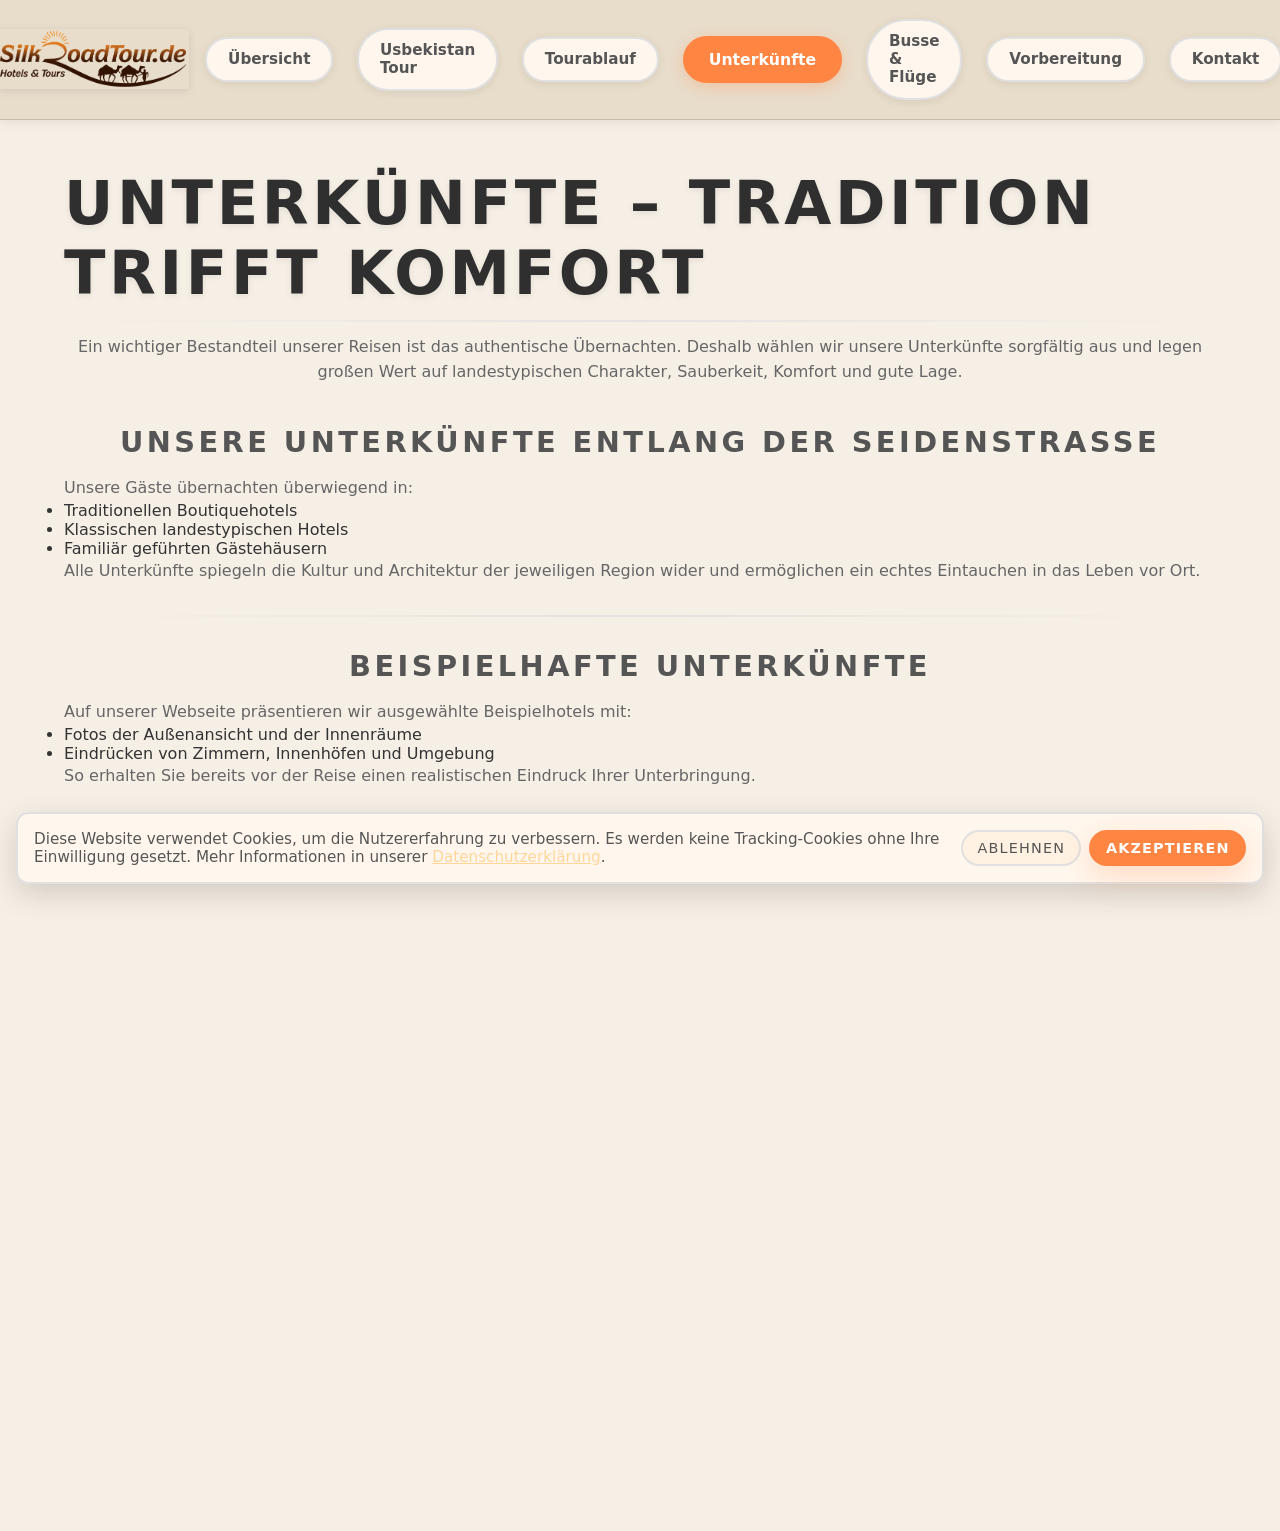
<file: accommodation.html>
<!DOCTYPE html>
<html lang="de">
<head>
  <meta charset="utf-8">
  <meta name="viewport" content="width=device-width, initial-scale=1">
  <title>Unterkünfte – Silkroad Tour</title>
  <link rel="stylesheet" href="assets/css/styles_dark_restore.css">
  <meta name="description" content="Unterkünfte auf der Silkroad: Traditionelle Boutiquehotels, landestypische Hotels und Gästehäuser entlang der Seidenstraße.">
  <link rel="canonical" href="https://www.silkroadtour.de/accommodation.html">
</head>
<body>
  <!-- STICKY HEADER -->
  <header class="site-header">
    <div class="header-container">
      <a href="index.html" class="header-logo">
        <img src="assets/images/logo.png" alt="Silkroad Tour Logo" class="logo-img">
        <span class="logo-text">Silkroad Tour</span>
      </a>
      <nav class="header-nav">
        <a href="index.html" class="nav-link">Übersicht</a>
        <a href="silkroad-usbekistan.html" class="nav-link">Usbekistan Tour</a>
        <a href="tour.html" class="nav-link">Tourablauf</a>
        <a href="accommodation.html" class="nav-link nav-link-primary">Unterkünfte</a>
        <a href="buses-flights.html" class="nav-link">Busse & Flüge</a>
        <a href="preparation.html" class="nav-link">Vorbereitung</a>
        <a href="kontakt.html" class="nav-link">Kontakt</a>
      </nav>
    </div>
  </header>

  <main>
    <section class="section">
      <h1>Unterkünfte – Tradition trifft Komfort</h1>
      <div class="glow-divider" aria-hidden="true"></div>
      <p class="section-intro">Ein wichtiger Bestandteil unserer Reisen ist das authentische Übernachten. Deshalb wählen wir unsere Unterkünfte sorgfältig aus und legen großen Wert auf landestypischen Charakter, Sauberkeit, Komfort und gute Lage.</p>

      <h2>Unsere Unterkünfte entlang der Seidenstraße</h2>
      <p>Unsere Gäste übernachten überwiegend in:</p>
      <ul>
        <li>Traditionellen Boutiquehotels</li>
        <li>Klassischen landestypischen Hotels</li>
        <li>Familiär geführten Gästehäusern</li>
      </ul>
      <p>Alle Unterkünfte spiegeln die Kultur und Architektur der jeweiligen Region wider und ermöglichen ein echtes Eintauchen in das Leben vor Ort.</p>

      <div class="glow-divider" style="margin: 2rem 0;" aria-hidden="true"></div>

      <h2>Beispielhafte Unterkünfte</h2>
      <p>Auf unserer Webseite präsentieren wir ausgewählte Beispielhotels mit:</p>
      <ul>
        <li>Fotos der Außenansicht und der Innenräume</li>
        <li>Eindrücken von Zimmern, Innenhöfen und Umgebung</li>
      </ul>
      <p>So erhalten Sie bereits vor der Reise einen realistischen Eindruck Ihrer Unterbringung.</p>

      <div class="glow-divider" style="margin: 2rem 0;" aria-hidden="true"></div>

      <h2>Ausstattung & Informationen</h2>
      <p>Für jede Unterkunft stellen wir übersichtlich folgende Informationen bereit:</p>

      <div style="margin: 2rem 0;">
        <details style="margin-bottom: 1rem;">
          <summary style="cursor: pointer; font-weight: bold; padding: 0.75rem; background: linear-gradient(135deg, rgba(139, 90, 43, 0.25), rgba(101, 67, 33, 0.25)); border: 1px solid rgba(218, 165, 105, 0.3); border-radius: 8px; color: #daa569;">
            🛏 Zimmer &amp; Betten
          </summary>
          <div style="padding: 1rem; background: rgba(139, 90, 43, 0.15); border-radius: 4px; margin-top: 0.5rem; color: #e8d5be;">
            <p>Komfortable Einzel-, Doppel- oder Zweibettzimmer mit landestypischer Einrichtung.</p>
          </div>
        </details>

        <details style="margin-bottom: 1rem;">
          <summary style="cursor: pointer; font-weight: bold; padding: 0.75rem; background: linear-gradient(135deg, rgba(139, 90, 43, 0.25), rgba(101, 67, 33, 0.25)); border: 1px solid rgba(218, 165, 105, 0.3); border-radius: 8px; color: #daa569;">
            🚿 Badezimmer
          </summary>
          <div style="padding: 1rem; background: rgba(139, 90, 43, 0.15); border-radius: 4px; margin-top: 0.5rem; color: #e8d5be;">
            <p>Eigenes Bad mit Dusche oder Badewanne, warmem Wasser und grundlegender Ausstattung.</p>
          </div>
        </details>

        <details style="margin-bottom: 1rem;">
          <summary style="cursor: pointer; font-weight: bold; padding: 0.75rem; background: linear-gradient(135deg, rgba(139, 90, 43, 0.25), rgba(101, 67, 33, 0.25)); border: 1px solid rgba(218, 165, 105, 0.3); border-radius: 8px; color: #daa569;">
            🌿 Umgebung
          </summary>
          <div style="padding: 1rem; background: rgba(139, 90, 43, 0.15); border-radius: 4px; margin-top: 0.5rem; color: #e8d5be;">
            <p>Ruhige Lage, oft in der Nähe historischer Altstädte oder landschaftlicher Highlights.</p>
          </div>
        </details>

        <details style="margin-bottom: 1rem;">
          <summary style="cursor: pointer; font-weight: bold; padding: 0.75rem; background: linear-gradient(135deg, rgba(139, 90, 43, 0.25), rgba(101, 67, 33, 0.25)); border: 1px solid rgba(218, 165, 105, 0.3); border-radius: 8px; color: #daa569;">
            🏛 Sehenswürdigkeiten
          </summary>
          <div style="padding: 1rem; background: rgba(139, 90, 43, 0.15); border-radius: 4px; margin-top: 0.5rem; color: #e8d5be;">
            <p>Viele Unterkünfte befinden sich in fußläufiger Nähe zu bedeutenden Sehenswürdigkeiten, Basaren und kulturellen Zentren.</p>
          </div>
        </details>
      </div>

      <div class="glow-divider" style="margin: 2rem 0;" aria-hidden="true"></div>

      <h2>Unser Anspruch</h2>
      <p>Wir kombinieren Authentizität und Komfort, damit Sie sich nach erlebnisreichen Tagen entspannen und gleichzeitig die Kultur der Seidenstraße intensiv erleben können.</p>

      <div style="margin-top: 2rem;">
        <a class="btn btn-primary" href="kontakt.html">Weitere Informationen anfragen</a>
      </div>
    </section>
  </main>
  <script src="assets/js/main.js" defer></script>
  <footer class="site-footer" role="contentinfo">
    <nav aria-label="Footer navigation">
      <a href="index.html">Startseite</a> ·
      <a href="tour.html">Tourübersicht</a> ·
      <a href="accommodation.html">Unterkünfte</a> ·
      <a href="preparation.html">Vorbereitung</a> ·
      <a href="kontakt.html">Kontakt</a> ·
      <a href="impressum.html">Impressum</a> ·
      <a href="datenschutz.html">Datenschutz</a>
    </nav>
    <small>© 2025 Silkroad Tour · Kleinunternehmerregelung nach § 19 UStG</small>
  </footer>
</body>
</html>
</file>
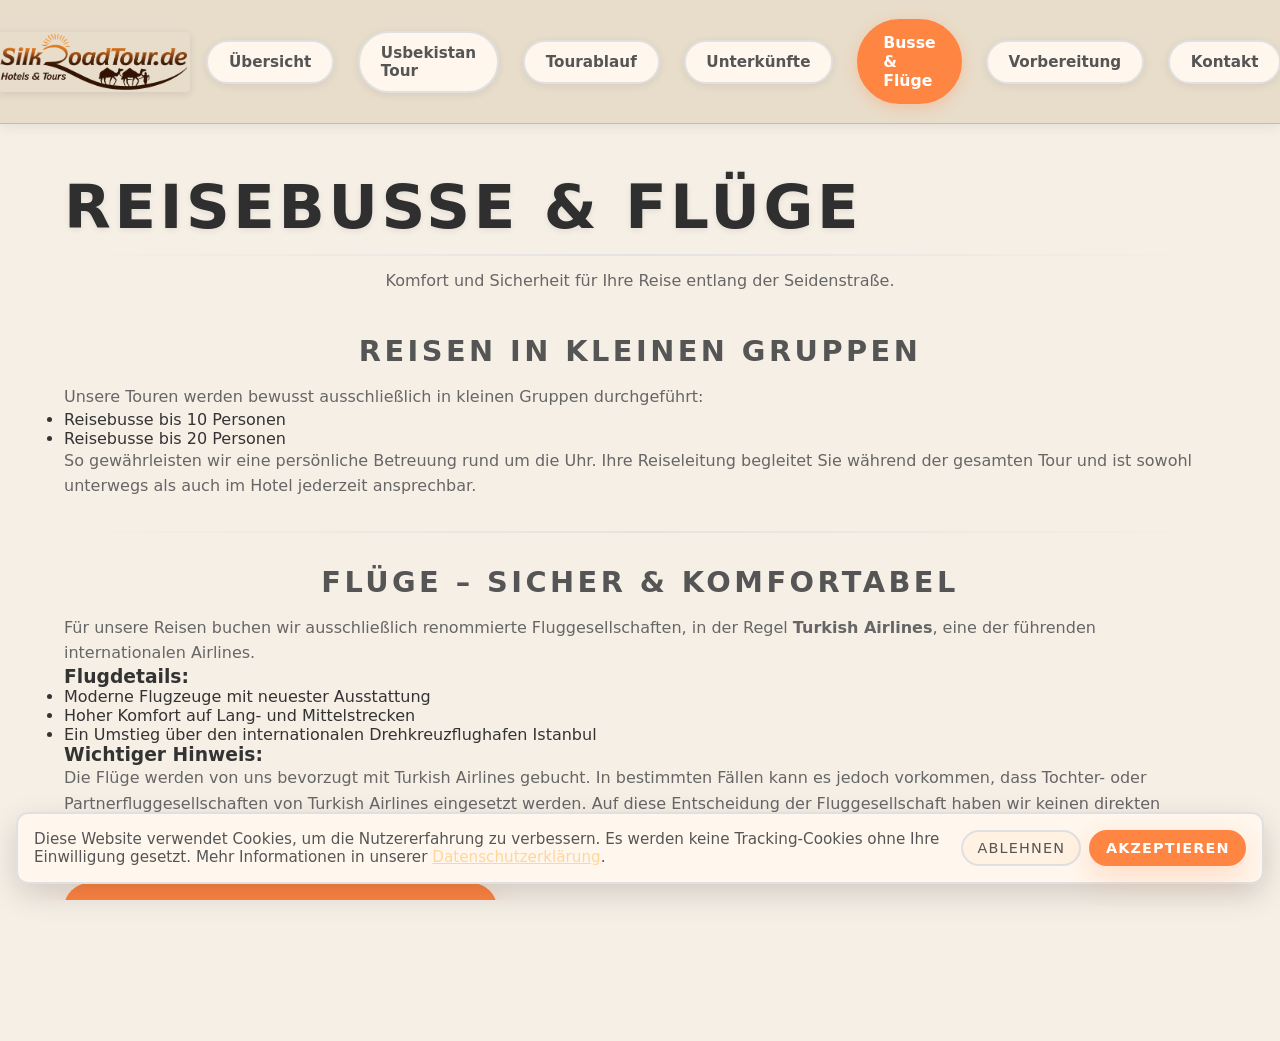
<file: buses-flights.html>
<!DOCTYPE html>
<html lang="de">
<head>
  <meta charset="utf-8">
  <meta name="viewport" content="width=device-width, initial-scale=1">
  <title>Reisebusse & Flüge – Silkroad Tour</title>
  <link rel="stylesheet" href="assets/css/styles_dark_restore.css">
  <meta name="description" content="Reisebusse und Flüge: Kleine Gruppen, komfortable Busse und renommierte Fluggesellschaften für Ihre Silkroad-Reise.">
  <link rel="canonical" href="https://www.silkroadtour.de/buses-flights.html">
</head>
<body>
  <!-- STICKY HEADER -->
  <header class="site-header">
    <div class="header-container">
      <a href="index.html" class="header-logo">
        <img src="assets/images/logo.png" alt="Silkroad Tour Logo" class="logo-img">
        <span class="logo-text">Silkroad Tour</span>
      </a>
      <nav class="header-nav">
        <a href="index.html" class="nav-link">Übersicht</a>
        <a href="silkroad-usbekistan.html" class="nav-link">Usbekistan Tour</a>
        <a href="tour.html" class="nav-link">Tourablauf</a>
        <a href="accommodation.html" class="nav-link">Unterkünfte</a>
        <a href="buses-flights.html" class="nav-link nav-link-primary">Busse & Flüge</a>
        <a href="preparation.html" class="nav-link">Vorbereitung</a>
        <a href="kontakt.html" class="nav-link">Kontakt</a>
      </nav>
    </div>
  </header>

  <main>
    <section class="section">
      <h1>Reisebusse & Flüge</h1>
      <div class="glow-divider" aria-hidden="true"></div>
      <p class="section-intro">Komfort und Sicherheit für Ihre Reise entlang der Seidenstraße.</p>

      <h2>Reisen in kleinen Gruppen</h2>
      <p>Unsere Touren werden bewusst ausschließlich in kleinen Gruppen durchgeführt:</p>
      <ul>
        <li>Reisebusse bis 10 Personen</li>
        <li>Reisebusse bis 20 Personen</li>
      </ul>
      <p>So gewährleisten wir eine persönliche Betreuung rund um die Uhr. Ihre Reiseleitung begleitet Sie während der gesamten Tour und ist sowohl unterwegs als auch im Hotel jederzeit ansprechbar.</p>

      <div class="glow-divider" style="margin: 2rem 0;" aria-hidden="true"></div>

      <h2>Flüge – Sicher & Komfortabel</h2>
      <p>Für unsere Reisen buchen wir ausschließlich renommierte Fluggesellschaften, in der Regel <strong>Turkish Airlines</strong>, eine der führenden internationalen Airlines.</p>

      <h3>Flugdetails:</h3>
      <ul>
        <li>Moderne Flugzeuge mit neuester Ausstattung</li>
        <li>Hoher Komfort auf Lang- und Mittelstrecken</li>
        <li>Ein Umstieg über den internationalen Drehkreuzflughafen Istanbul</li>
      </ul>

      <h3>Wichtiger Hinweis:</h3>
      <p>Die Flüge werden von uns bevorzugt mit Turkish Airlines gebucht. In bestimmten Fällen kann es jedoch vorkommen, dass Tochter- oder Partnerfluggesellschaften von Turkish Airlines eingesetzt werden. Auf diese Entscheidung der Fluggesellschaft haben wir keinen direkten Einfluss.</p>
      <p>Selbstverständlich achten wir auch in diesen Fällen auf Sicherheitsstandards, Zuverlässigkeit und Servicequalität.</p>

      <div style="margin-top: 2rem;">
        <a class="btn btn-primary" href="kontakt.html">Weitere Informationen anfragen</a>
      </div>
    </section>
  </main>
  <script src="assets/js/main.js" defer></script>
  <footer class="site-footer" role="contentinfo">
    <nav aria-label="Footer navigation">
      <a href="index.html">Startseite</a> ·
      <a href="tour.html">Tourübersicht</a> ·
      <a href="accommodation.html">Unterkünfte</a> ·
      <a href="buses-flights.html">Busse & Flüge</a> ·
      <a href="preparation.html">Vorbereitung</a> ·
      <a href="kontakt.html">Kontakt</a> ·
      <a href="impressum.html">Impressum</a> ·
      <a href="datenschutz.html">Datenschutz</a>
    </nav>
    <small>© 2025 Silkroad Tour · Kleinunternehmerregelung nach § 19 UStG</small>
  </footer>
</body>
</html>
</file>
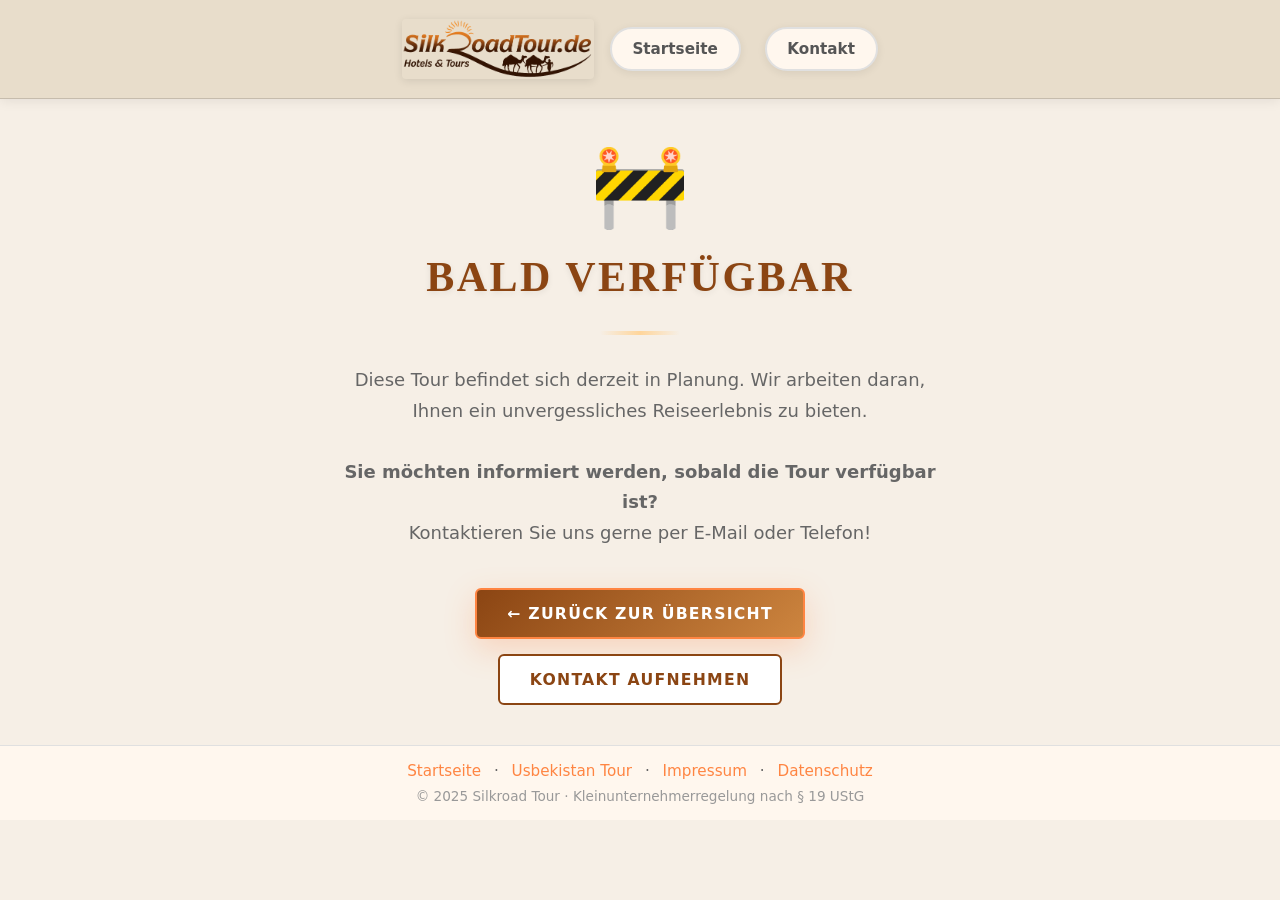
<file: coming-soon.html>
<!DOCTYPE html>
<html lang="de">
<head>
  <meta charset="utf-8">
  <meta name="viewport" content="width=device-width, initial-scale=1">
  <title>Bald verfügbar – Silkroad Tour</title>
  <link rel="stylesheet" href="assets/css/styles_dark_restore.css">
  <meta name="description" content="Diese Tour ist bald verfügbar. Melden Sie sich für Updates an.">
  <style>
    .coming-soon-container {
      min-height: 70vh;
      display: flex;
      align-items: center;
      justify-content: center;
      text-align: center;
      padding: 40px 20px;
    }
    
    .coming-soon-content {
      max-width: 600px;
    }
    
    .coming-soon-icon {
      font-size: 80px;
      margin-bottom: 20px;
      animation: pulse 2s ease-in-out infinite;
    }
    
    @keyframes pulse {
      0%, 100% { opacity: 1; transform: scale(1); }
      50% { opacity: 0.7; transform: scale(1.05); }
    }
    
    .coming-soon-title {
      font-size: 42px;
      font-weight: 700;
      color: #8B4513;
      margin-bottom: 20px;
      font-family: 'Georgia', serif;
    }
    
    .coming-soon-text {
      font-size: 18px;
      color: #666;
      line-height: 1.7;
      margin-bottom: 30px;
    }
    
    .glow-divider {
      width: 80px;
      height: 4px;
      background: linear-gradient(90deg, transparent, #FFD59A, transparent);
      margin: 30px auto;
      border-radius: 2px;
    }
    
    .btn-group {
      display: flex;
      gap: 15px;
      justify-content: center;
      flex-wrap: wrap;
      margin-top: 40px;
    }
    
    .btn {
      padding: 14px 30px;
      border-radius: 6px;
      text-decoration: none;
      font-weight: 600;
      transition: all 0.3s ease;
      display: inline-block;
    }
    
    .btn-primary {
      background: linear-gradient(135deg, #8B4513 0%, #CD853F 100%);
      color: white;
    }
    
    .btn-primary:hover {
      transform: translateY(-2px);
      box-shadow: 0 8px 20px rgba(139, 69, 19, 0.3);
    }
    
    .btn-secondary {
      background: white;
      color: #8B4513;
      border: 2px solid #8B4513;
    }
    
    .btn-secondary:hover {
      background: rgba(139, 69, 19, 0.05);
    }
  </style>
</head>
<body>
  <!-- STICKY HEADER -->
  <header class="site-header">
    <div class="header-container">
      <a href="index.html" class="header-logo">
        <img src="assets/images/logo.png" alt="Silkroad Tour Logo" class="logo-img">
        <span class="logo-text">Silkroad Tour</span>
      </a>
      <nav class="header-nav">
        <a href="index.html" class="nav-link">Startseite</a>
        <a href="kontakt.html" class="nav-link">Kontakt</a>
      </nav>
    </div>
  </header>

  <main>
    <div class="coming-soon-container">
      <div class="coming-soon-content">
        <div class="coming-soon-icon">🚧</div>
        <h1 class="coming-soon-title">Bald verfügbar</h1>
        <div class="glow-divider"></div>
        <p class="coming-soon-text">
          Diese Tour befindet sich derzeit in Planung. 
          Wir arbeiten daran, Ihnen ein unvergessliches Reiseerlebnis zu bieten.
        </p>
        <p class="coming-soon-text">
          <strong>Sie möchten informiert werden, sobald die Tour verfügbar ist?</strong><br>
          Kontaktieren Sie uns gerne per E-Mail oder Telefon!
        </p>
        
        <div class="btn-group">
          <a href="index.html" class="btn btn-primary">← Zurück zur Übersicht</a>
          <a href="kontakt.html" class="btn btn-secondary">Kontakt aufnehmen</a>
        </div>
      </div>
    </div>
  </main>

  <footer class="site-footer" role="contentinfo">
    <nav aria-label="Footer navigation">
      <a href="index.html">Startseite</a> ·
      <a href="silkroad-usbekistan.html">Usbekistan Tour</a> ·
      <a href="impressum.html">Impressum</a> ·
      <a href="datenschutz.html">Datenschutz</a>
    </nav>
    <small>© 2025 Silkroad Tour · Kleinunternehmerregelung nach § 19 UStG</small>
  </footer>
</body>
</html>
</file>
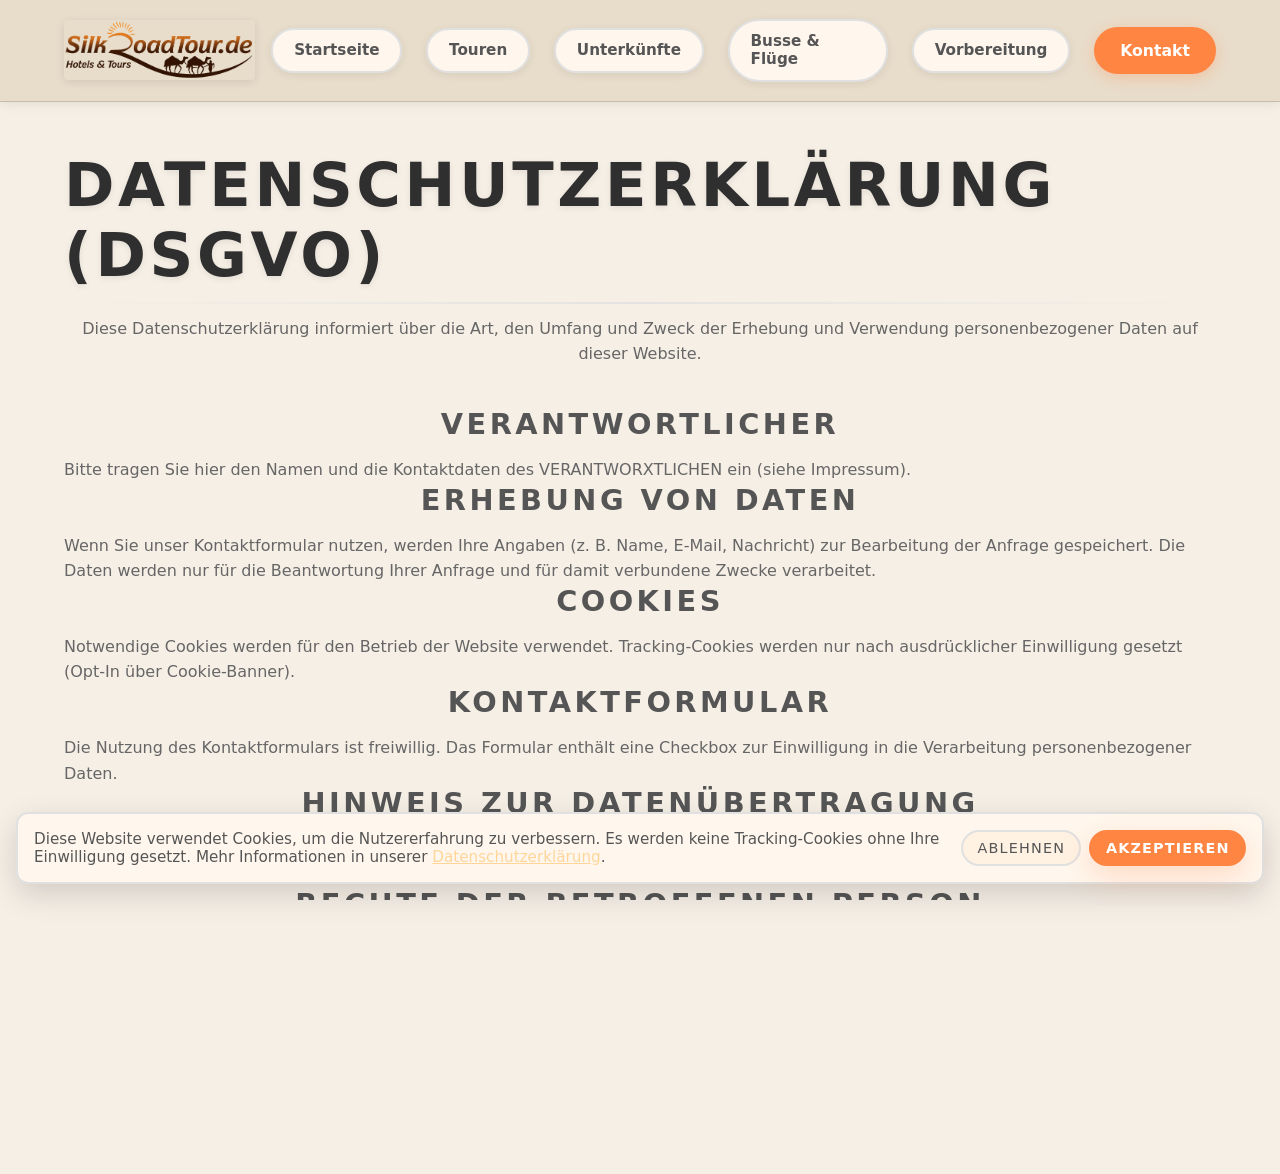
<file: datenschutz.html>
<!DOCTYPE html>
<html lang="de">
<head>
  <meta charset="utf-8">
  <meta name="viewport" content="width=device-width, initial-scale=1">
  <title>Datenschutzerklärung – Silkroad Tour</title>
  <link rel="stylesheet" href="assets/css/styles_dark_restore.css">
  <meta name="description" content="Datenschutzerklärung gem. DSGVO für Silkroad Tour.">
</head>
<body>
  <!-- STICKY HEADER -->
  <header class="site-header">
    <div class="header-container">
      <a href="index.html" class="header-logo">
        <img src="assets/images/logo.png" alt="Silkroad Tour Logo" class="logo-img">
        <span class="logo-text">Silkroad Tour</span>
      </a>
      <nav class="header-nav">
        <a href="index.html" class="nav-link">Startseite</a>
        <a href="tour.html" class="nav-link">Touren</a>
        <a href="accommodation.html" class="nav-link">Unterkünfte</a>
        <a href="buses-flights.html" class="nav-link">Busse & Flüge</a>
        <a href="preparation.html" class="nav-link">Vorbereitung</a>
        <a href="kontakt.html" class="nav-link nav-link-primary">Kontakt</a>
      </nav>
    </div>
  </header>

  <main>
    <section class="section">
      <h1>Datenschutzerklärung (DSGVO)</h1>
      <div class="glow-divider" aria-hidden="true"></div>

      <p class="section-intro">Diese Datenschutzerklärung informiert über die Art, den Umfang und Zweck der Erhebung und Verwendung personenbezogener Daten auf dieser Website.</p>

      <h2>Verantwortlicher</h2>
      <p>Bitte tragen Sie hier den Namen und die Kontaktdaten des VERANTWORXTLICHEN ein (siehe Impressum).</p>

      <h2>Erhebung von Daten</h2>
      <p>Wenn Sie unser Kontaktformular nutzen, werden Ihre Angaben (z. B. Name, E-Mail, Nachricht) zur Bearbeitung der Anfrage gespeichert. Die Daten werden nur für die Beantwortung Ihrer Anfrage und für damit verbundene Zwecke verarbeitet.</p>

      <h2>Cookies</h2>
      <p>Notwendige Cookies werden für den Betrieb der Website verwendet. Tracking-Cookies werden nur nach ausdrücklicher Einwilligung gesetzt (Opt-In über Cookie-Banner).</p>

      <h2>Kontaktformular</h2>
      <p>Die Nutzung des Kontaktformulars ist freiwillig. Das Formular enthält eine Checkbox zur Einwilligung in die Verarbeitung personenbezogener Daten.</p>

      <h2>Hinweis zur Datenübertragung</h2>
      <p>Bei der Übertragung von Daten über das Internet kann die sichere Übertragung (z. B. TLS) nicht vollständig gewährleistet werden. Verwenden Sie HTTPS auf Ihrem Hosting-Provider.</p>

      <h2>Rechte der betroffenen Person</h2>
      <p>Sie haben das Recht auf Auskunft, Berichtigung, Löschung, Einschränkung der Verarbeitung und Datenübertragbarkeit. Wenden Sie sich dazu an die oben genannte Kontaktadresse.</p>

      <p style="margin-top:1rem;font-size:0.9rem;color:#ddd">Hinweis: Diese Datenschutzerklärung ist eine Vorlage. Bitte lassen Sie den Text durch Ihren Datenschutzbeauftragten oder Rechtsberater prüfen und ggf. anpassen (z. B. für Newsletter, Buchungs-Backends, Zahlungsdienstleister).</p>
    </section>
  </main>
  <script src="assets/js/main.js" defer></script>
  <footer class="site-footer" role="contentinfo">
    <nav aria-label="Footer navigation">
      <a href="index.html">Startseite</a> ·
      <a href="tour.html">Tourübersicht</a> ·
      <a href="kontakt.html">Kontakt</a> ·
      <a href="impressum.html">Impressum</a>
    </nav>
    <small>© 2025 Silkroad Tour · Kleinunternehmerregelung nach § 19 UStG</small>
  </footer>
</body>
</html>
</file>
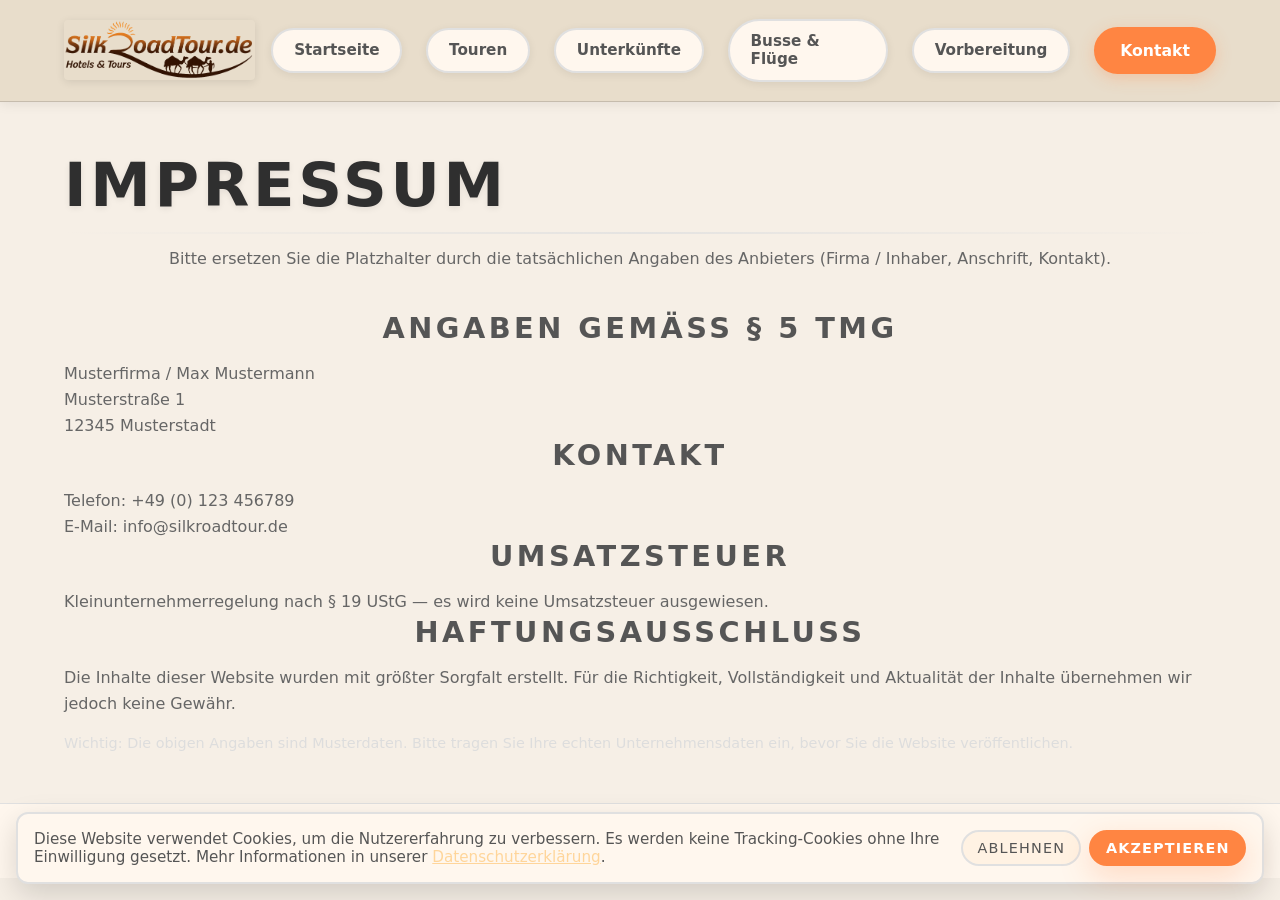
<file: impressum.html>
<!DOCTYPE html>
<html lang="de">
<head>
  <meta charset="utf-8">
  <meta name="viewport" content="width=device-width, initial-scale=1">
  <title>Impressum – Silkroad Tour</title>
  <link rel="stylesheet" href="assets/css/styles_dark_restore.css">
  <meta name="description" content="Impressum und rechtliche Hinweise für Silkroad Tour.">
</head>
<body>
  <!-- STICKY HEADER -->
  <header class="site-header">
    <div class="header-container">
      <a href="index.html" class="header-logo">
        <img src="assets/images/logo.png" alt="Silkroad Tour Logo" class="logo-img">
        <span class="logo-text">Silkroad Tour</span>
      </a>
      <nav class="header-nav">
        <a href="index.html" class="nav-link">Startseite</a>
        <a href="tour.html" class="nav-link">Touren</a>
        <a href="accommodation.html" class="nav-link">Unterkünfte</a>
        <a href="buses-flights.html" class="nav-link">Busse & Flüge</a>
        <a href="preparation.html" class="nav-link">Vorbereitung</a>
        <a href="kontakt.html" class="nav-link nav-link-primary">Kontakt</a>
      </nav>
    </div>
  </header>

  <main>
    <section class="section">
      <h1>Impressum</h1>
      <div class="glow-divider" aria-hidden="true"></div>
      <p class="section-intro">Bitte ersetzen Sie die Platzhalter durch die tatsächlichen Angaben des Anbieters (Firma / Inhaber, Anschrift, Kontakt).</p>

      <h2>Angaben gemäß § 5 TMG</h2>
      <p>
        Musterfirma / Max Mustermann<br>
        Musterstraße 1<br>
        12345 Musterstadt<br>
      </p>

      <h2>Kontakt</h2>
      <p>
        Telefon: +49 (0) 123 456789<br>
        E-Mail: info@silkroadtour.de
      </p>

      <h2>Umsatzsteuer</h2>
      <p>Kleinunternehmerregelung nach § 19 UStG — es wird keine Umsatzsteuer ausgewiesen.</p>

      <h2>Haftungsausschluss</h2>
      <p>Die Inhalte dieser Website wurden mit größter Sorgfalt erstellt. Für die Richtigkeit, Vollständigkeit und Aktualität der Inhalte übernehmen wir jedoch keine Gewähr.</p>

      <p style="margin-top:1rem;font-size:0.9rem;color:#ddd">Wichtig: Die obigen Angaben sind Musterdaten. Bitte tragen Sie Ihre echten Unternehmensdaten ein, bevor Sie die Website veröffentlichen.</p>
    </section>
  </main>
  <script src="assets/js/main.js" defer></script>
  <footer class="site-footer" role="contentinfo">
    <nav aria-label="Footer navigation">
      <a href="index.html">Startseite</a> ·
      <a href="tour.html">Tourübersicht</a> ·
      <a href="kontakt.html">Kontakt</a> ·
      <a href="datenschutz.html">Datenschutz</a>
    </nav>
    <small>© 2025 Silkroad Tour · Kleinunternehmerregelung nach § 19 UStG</small>
  </footer>
</body>
</html>
</file>
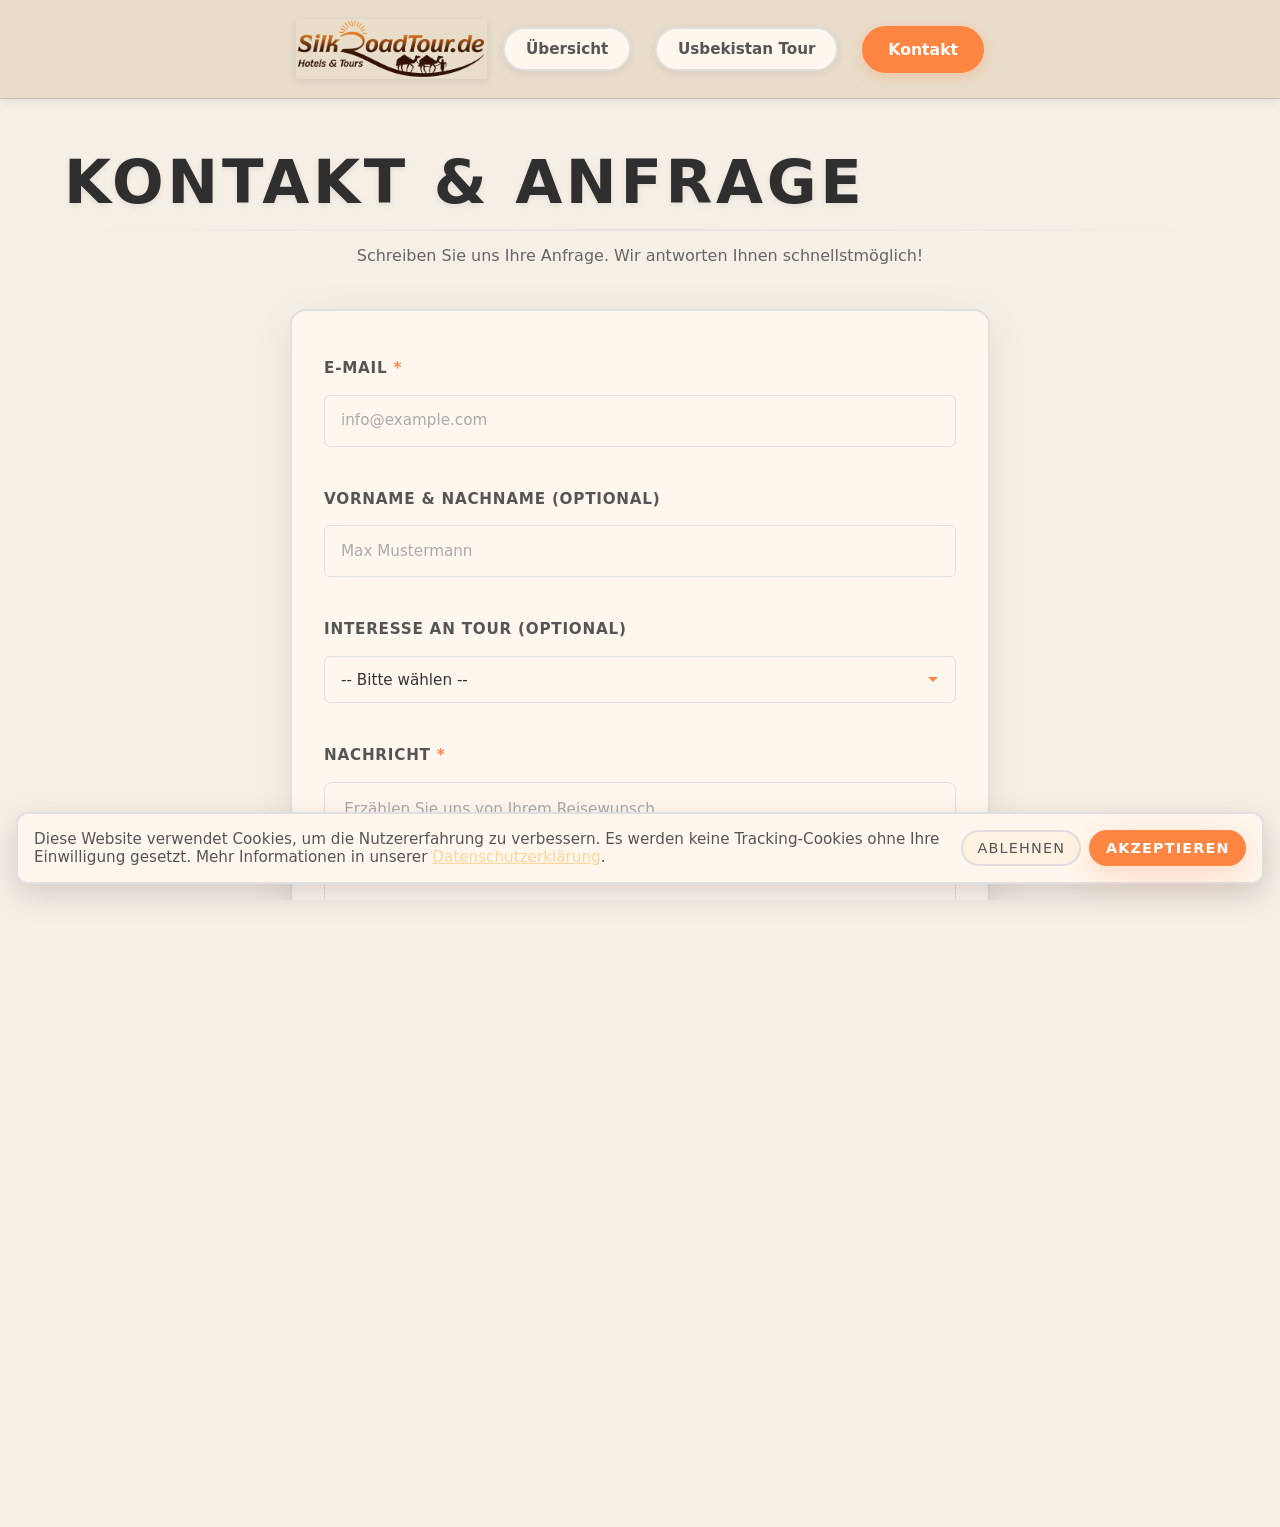
<file: kontakt.html>
<!DOCTYPE html>
<html lang="de">
<head>
  <meta charset="utf-8">
  <meta name="viewport" content="width=device-width, initial-scale=1">
  <title>Kontakt – Silkroad Tour</title>
  <link rel="stylesheet" href="assets/css/styles_dark_restore.css">
  <meta name="description" content="Kontakt & Anfrage: Silkroad Tour. Fragen, Anmeldung und Rückrufservice.">
</head>
<body>
  <!-- STICKY HEADER -->
  <header class="site-header">
    <div class="header-container">
      <a href="index.html" class="header-logo">
        <img src="assets/images/logo.png" alt="Silkroad Tour Logo" class="logo-img">
        <span class="logo-text">Silkroad Tour</span>
      </a>
      <nav class="header-nav">
        <a href="index.html" class="nav-link">Übersicht</a>
        <a href="silkroad-usbekistan.html" class="nav-link">Usbekistan Tour</a>
        <a href="kontakt.html" class="nav-link nav-link-primary">Kontakt</a>
      </nav>
    </div>
  </header>

  <main>
    <section class="section">
      <h1>Kontakt & Anfrage</h1>
      <div class="glow-divider" aria-hidden="true"></div>
      <p class="section-intro">Schreiben Sie uns Ihre Anfrage. Wir antworten Ihnen schnellstmöglich!</p>

      <div class="contact-form-wrapper">
        <form id="contactForm" method="post" action="#">
          <div class="form-group">
            <label for="email">E-Mail <span class="required">*</span></label>
            <input id="email" name="email" type="email" required placeholder="info@example.com">
          </div>

          <div class="form-group">
            <label for="name">Vorname & Nachname <span class="optional">(optional)</span></label>
            <input id="name" name="name" type="text" placeholder="Max Mustermann">
          </div>

          <div class="form-group">
            <label for="contact-tour">Interesse an Tour <span class="optional">(optional)</span></label>
            <select id="contact-tour" name="tour">
              <option value="">-- Bitte wählen --</option>
              <!-- Wird dynamisch geladen -->
            </select>
          </div>

          <div class="form-group">
            <label for="message">Nachricht <span class="required">*</span></label>
            <textarea id="message" name="message" rows="7" required placeholder="Erzählen Sie uns von Ihrem Reisewunsch..."></textarea>
          </div>

          <div class="form-group checkbox-group">
            <label for="privacy" class="checkbox-label">
              <input id="privacy" type="checkbox" name="privacy" required>
              <span>Ich habe die <a href="datenschutz.html" class="privacy-link">Datenschutzerklärung</a> gelesen und bin mit der Verarbeitung meiner Daten einverstanden.</span>
            </label>
          </div>

          <button class="btn btn-primary btn-large" type="submit">Anfrage absenden</button>
        </form>
        <div id="contactSuccess" style="display:none; margin-top:15px; padding:12px; background:#e7f6e7; color:#155724; border-left:4px solid #28a745; border-radius:4px;">Ihre Nachricht wurde erfolgreich gesendet. Wir melden uns zeitnah.</div>
        <div id="contactError" style="display:none; margin-top:15px; padding:12px; background:#fdecea; color:#a33; border-left:4px solid #c33; border-radius:4px;"></div>
      </div>

      <div class="form-hint">
        <p><strong>Hinweis:</strong> Dieses Formular ist clientseitig validiert. Für den tatsächlichen E-Mail-Versand ist ein serverseitiger Endpunkt oder ein Mail-Service erforderlich. Wir empfehlen die Absprache mit dem Hosting-Partner (z. B. All-Inkl, Netcup).</p>
      </div>

    </section>
  </main>
  <script src="assets/js/main.js" defer></script>
  <footer class="site-footer" role="contentinfo">
    <nav aria-label="Footer navigation">
      <a href="index.html">Startseite</a> ·
      <a href="tour.html">Tourübersicht</a> ·
      <a href="impressum.html">Impressum</a> ·
      <a href="datenschutz.html">Datenschutz</a>
    </nav>
    <small>© 2025 Silkroad Tour · Kleinunternehmerregelung nach § 19 UStG</small>
  </footer>
</body>
</html>
</file>
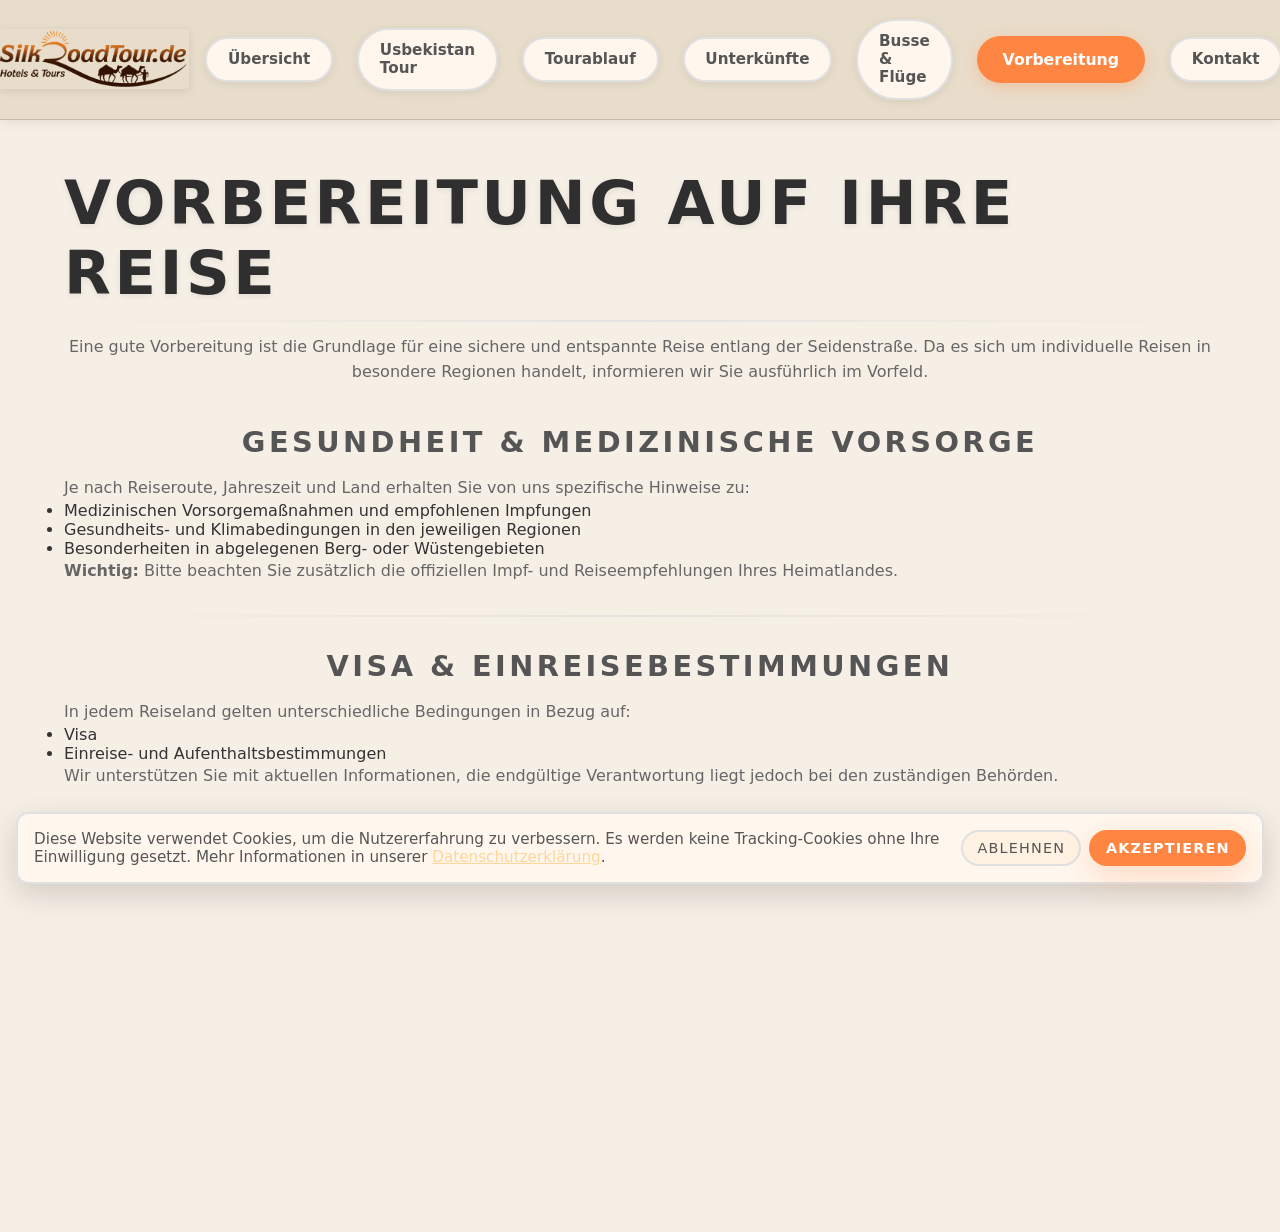
<file: preparation.html>
<!DOCTYPE html>
<html lang="de">
<head>
  <meta charset="utf-8">
  <meta name="viewport" content="width=device-width, initial-scale=1">
  <title>Reisevorbereitung – Silkroad Tour</title>
  <link rel="stylesheet" href="assets/css/styles_dark_restore.css">
  <meta name="description" content="Vorbereitung auf Ihre Silkroad-Reise: Gesundheit, Visa, Versicherungen und praktische Tipps für Usbekistan, Kirgisistan und Kasachstan.">
  <link rel="canonical" href="https://www.silkroadtour.de/preparation.html">
</head>
<body>
  <!-- STICKY HEADER -->
  <header class="site-header">
    <div class="header-container">
      <a href="index.html" class="header-logo">
        <img src="assets/images/logo.png" alt="Silkroad Tour Logo" class="logo-img">
        <span class="logo-text">Silkroad Tour</span>
      </a>
      <nav class="header-nav">
        <a href="index.html" class="nav-link">Übersicht</a>
        <a href="silkroad-usbekistan.html" class="nav-link">Usbekistan Tour</a>
        <a href="tour.html" class="nav-link">Tourablauf</a>
        <a href="accommodation.html" class="nav-link">Unterkünfte</a>
        <a href="buses-flights.html" class="nav-link">Busse & Flüge</a>
        <a href="preparation.html" class="nav-link nav-link-primary">Vorbereitung</a>
        <a href="kontakt.html" class="nav-link">Kontakt</a>
      </nav>
    </div>
  </header>

  <main>
    <section class="section">
      <h1>Vorbereitung auf Ihre Reise</h1>
      <div class="glow-divider" aria-hidden="true"></div>
      <p class="section-intro">Eine gute Vorbereitung ist die Grundlage für eine sichere und entspannte Reise entlang der Seidenstraße. Da es sich um individuelle Reisen in besondere Regionen handelt, informieren wir Sie ausführlich im Vorfeld.</p>

      <h2>Gesundheit & medizinische Vorsorge</h2>
      <p>Je nach Reiseroute, Jahreszeit und Land erhalten Sie von uns spezifische Hinweise zu:</p>
      <ul>
        <li>Medizinischen Vorsorgemaßnahmen und empfohlenen Impfungen</li>
        <li>Gesundheits- und Klimabedingungen in den jeweiligen Regionen</li>
        <li>Besonderheiten in abgelegenen Berg- oder Wüstengebieten</li>
      </ul>
      <p><strong>Wichtig:</strong> Bitte beachten Sie zusätzlich die offiziellen Impf- und Reiseempfehlungen Ihres Heimatlandes.</p>

      <div class="glow-divider" style="margin: 2rem 0;" aria-hidden="true"></div>

      <h2>Visa & Einreisebestimmungen</h2>
      <p>In jedem Reiseland gelten unterschiedliche Bedingungen in Bezug auf:</p>
      <ul>
        <li>Visa</li>
        <li>Einreise- und Aufenthaltsbestimmungen</li>
      </ul>
      <p>Wir unterstützen Sie mit aktuellen Informationen, die endgültige Verantwortung liegt jedoch bei den zuständigen Behörden.</p>

      <div class="glow-divider" style="margin: 2rem 0;" aria-hidden="true"></div>

      <h2>Versicherungen – ein wichtiger Hinweis</h2>
      <p>Alle notwendigen Reiseversicherungen (z. B. Auslandskrankenversicherung, Unfall- oder Reiserücktrittsversicherung) können wir Ihnen anbieten und vermitteln.</p>

      <p>Wir bitten um Ihr Verständnis, dass wir keine umfassende Versicherungsgarantie übernehmen können. Die Versicherungsstandards in den bereisten Ländern unterscheiden sich teilweise deutlich von denen klassischer Touristenziele.</p>

      <p>Aus diesem Grund sind unsere Reisen nicht direkt mit anderen Reisen in typischen Touristenländern vergleichbar.</p>

      <p><strong>Gerne beraten wir Sie individuell</strong>, damit Sie für Ihre persönliche Reise bestmöglich abgesichert sind.</p>

      <div style="margin-top: 2rem;">
        <a class="btn btn-primary" href="kontakt.html">Beratungsgespräch vereinbaren</a>
      </div>
    </section>
  </main>
  <script src="assets/js/main.js" defer></script>
  <footer class="site-footer" role="contentinfo">
    <nav aria-label="Footer navigation">
      <a href="index.html">Startseite</a> ·
      <a href="tour.html">Tourübersicht</a> ·
      <a href="accommodation.html">Unterkünfte</a> ·
      <a href="buses-flights.html">Busse & Flüge</a> ·
      <a href="preparation.html">Vorbereitung</a> ·
      <a href="kontakt.html">Kontakt</a> ·
      <a href="impressum.html">Impressum</a> ·
      <a href="datenschutz.html">Datenschutz</a>
    </nav>
    <small>© 2025 Silkroad Tour · Kleinunternehmerregelung nach § 19 UStG</small>
  </footer>
</body>
</html>
</file>
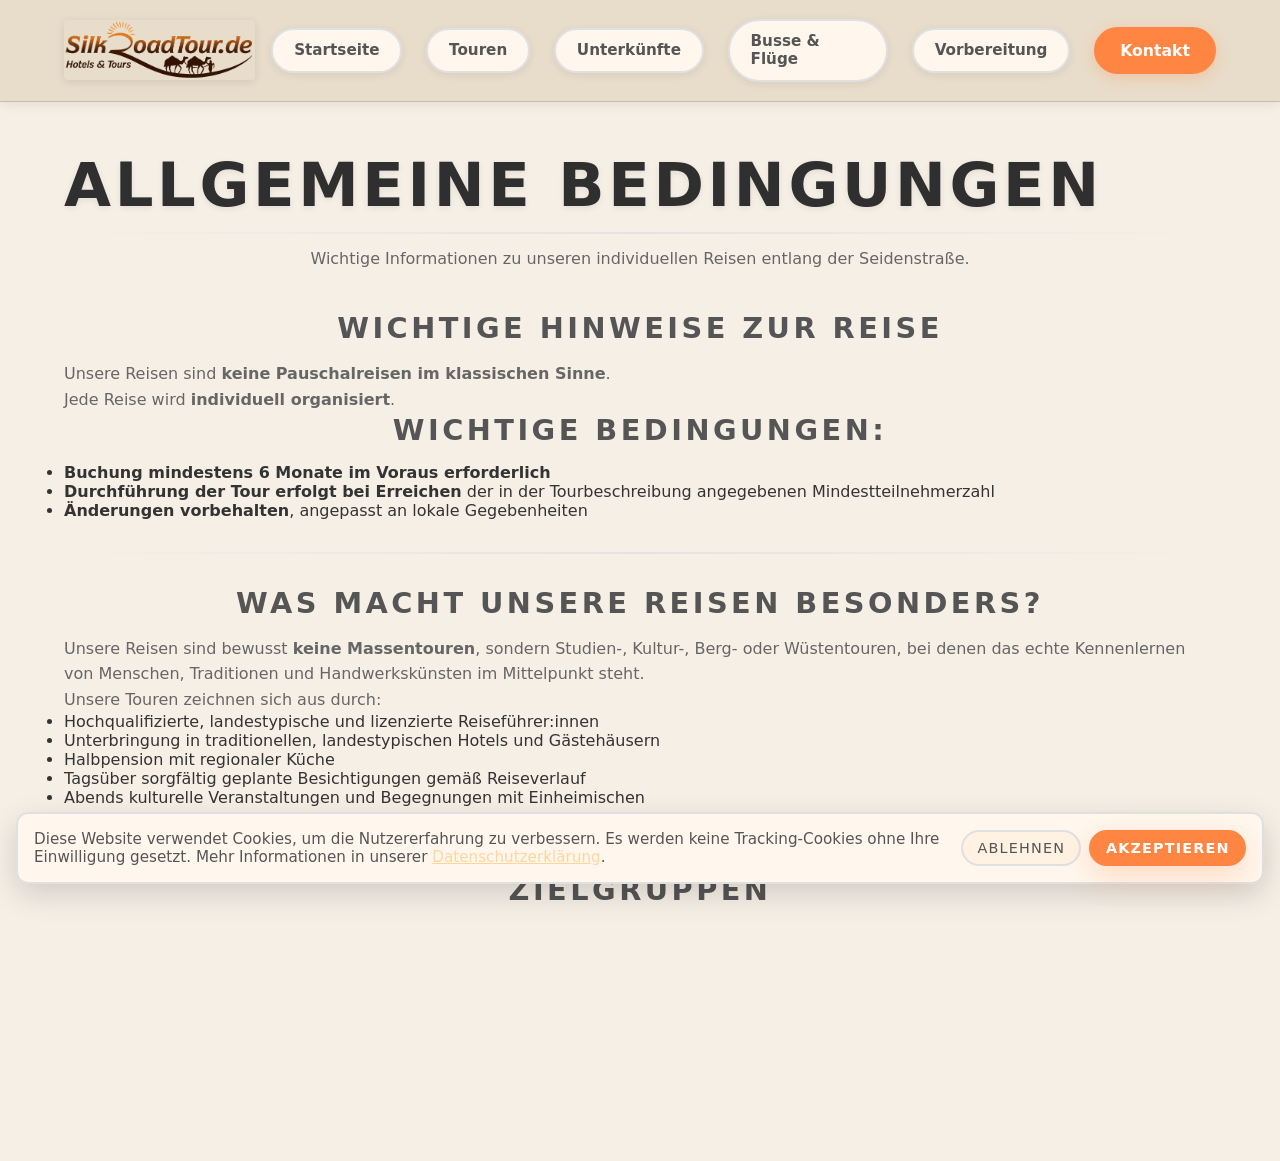
<file: terms.html>
<!DOCTYPE html>
<html lang="de">
<head>
  <meta charset="utf-8">
  <meta name="viewport" content="width=device-width, initial-scale=1">
  <title>Allgemeine Bedingungen – Silkroad Tour</title>
  <link rel="stylesheet" href="assets/css/styles_dark_restore.css">
  <meta name="description" content="Allgemeine Bedingungen und Hinweise für Ihre Silkroad-Reise in Usbekistan, Kirgisistan und Kasachstan.">
  <link rel="canonical" href="https://www.silkroadtour.de/terms.html">
</head>
<body>
  <!-- STICKY HEADER -->
  <header class="site-header">
    <div class="header-container">
      <a href="index.html" class="header-logo">
        <img src="assets/images/logo.png" alt="Silkroad Tour Logo" class="logo-img">
        <span class="logo-text">Silkroad Tour</span>
      </a>
      <nav class="header-nav">
        <a href="index.html" class="nav-link">Startseite</a>
        <a href="tour.html" class="nav-link">Touren</a>
        <a href="accommodation.html" class="nav-link">Unterkünfte</a>
        <a href="buses-flights.html" class="nav-link">Busse & Flüge</a>
        <a href="preparation.html" class="nav-link">Vorbereitung</a>
        <a href="kontakt.html" class="nav-link nav-link-primary">Kontakt</a>
      </nav>
    </div>
  </header>

  <main>
    <section class="section">
      <h1>Allgemeine Bedingungen</h1>
      <div class="glow-divider" aria-hidden="true"></div>
      <p class="section-intro">Wichtige Informationen zu unseren individuellen Reisen entlang der Seidenstraße.</p>

      <h2>Wichtige Hinweise zur Reise</h2>
      <p>Unsere Reisen sind <strong>keine Pauschalreisen im klassischen Sinne</strong>.</p>
      <p>Jede Reise wird <strong>individuell organisiert</strong>.</p>

      <h2>Wichtige Bedingungen:</h2>
      <ul>
        <li><strong>Buchung mindestens 6 Monate im Voraus erforderlich</strong></li>
        <li><strong>Durchführung der Tour erfolgt bei Erreichen</strong> der in der Tourbeschreibung angegebenen Mindestteilnehmerzahl</li>
        <li><strong>Änderungen vorbehalten</strong>, angepasst an lokale Gegebenheiten</li>
      </ul>

      <div class="glow-divider" style="margin: 2rem 0;" aria-hidden="true"></div>

      <h2>Was macht unsere Reisen besonders?</h2>
      <p>Unsere Reisen sind bewusst <strong>keine Massentouren</strong>, sondern Studien-, Kultur-, Berg- oder Wüstentouren, bei denen das echte Kennenlernen von Menschen, Traditionen und Handwerkskünsten im Mittelpunkt steht.</p>

      <p>Unsere Touren zeichnen sich aus durch:</p>
      <ul>
        <li>Hochqualifizierte, landestypische und lizenzierte Reiseführer:innen</li>
        <li>Unterbringung in traditionellen, landestypischen Hotels und Gästehäusern</li>
        <li>Halbpension mit regionaler Küche</li>
        <li>Tagsüber sorgfältig geplante Besichtigungen gemäß Reiseverlauf</li>
        <li>Abends kulturelle Veranstaltungen und Begegnungen mit Einheimischen</li>
      </ul>

      <div class="glow-divider" style="margin: 2rem 0;" aria-hidden="true"></div>

      <h2>Zielgruppen</h2>
      <p>Unsere Reisen eignen sich sowohl für:</p>
      <ul>
        <li><strong>Junge Abenteuerreisende</strong> (z. B. Hochgebirge oder Wüste)</li>
        <li><strong>Kulturell interessierte Reisende</strong>, die komfortabel und intensiv die Seidenstraße entdecken möchten</li>
      </ul>

      <div style="margin-top: 2rem;">
        <a class="btn btn-primary" href="kontakt.html">Weitere Informationen anfragen</a>
      </div>
    </section>
  </main>
  <script src="assets/js/main.js" defer></script>
  <footer class="site-footer" role="contentinfo">
    <nav aria-label="Footer navigation">
      <a href="index.html">Startseite</a> ·
      <a href="tour.html">Tourübersicht</a> ·
      <a href="accommodation.html">Unterkünfte</a> ·
      <a href="buses-flights.html">Busse & Flüge</a> ·
      <a href="terms.html">Bedingungen</a> ·
      <a href="kontakt.html">Kontakt</a> ·
      <a href="impressum.html">Impressum</a> ·
      <a href="datenschutz.html">Datenschutz</a>
    </nav>
    <small>© 2025 Silkroad Tour · Kleinunternehmerregelung nach § 19 UStG</small>
  </footer>
</body>
</html>
</file>
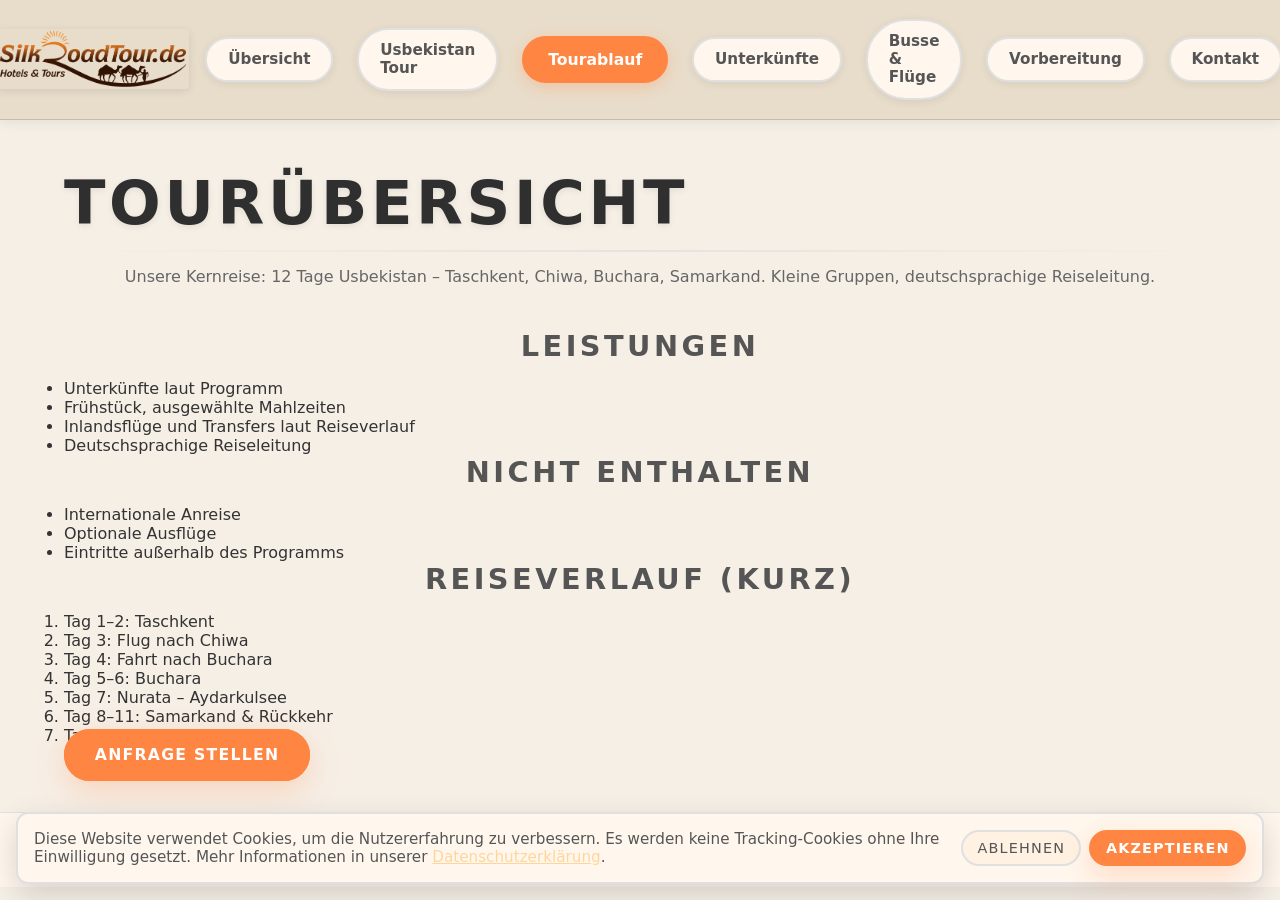
<file: tour.html>
<!DOCTYPE html>
<html lang="de">
<head>
  <meta charset="utf-8">
  <meta name="viewport" content="width=device-width, initial-scale=1">
  <title>Tourübersicht – Silkroad Tour</title>
  <link rel="stylesheet" href="assets/css/styles_dark_restore.css">
  <meta name="description" content="Übersicht unserer Usbekistan-Touren: Termine, Leistungen und Informationen zu Reiseverlauf und Preisen.">
  <link rel="canonical" href="https://www.silkroadtour.de/tour.html">
</head>
<body>
  <!-- STICKY HEADER -->
  <header class="site-header">
    <div class="header-container">
      <a href="index.html" class="header-logo">
        <img src="assets/images/logo.png" alt="Silkroad Tour Logo" class="logo-img">
        <span class="logo-text">Silkroad Tour</span>
      </a>
      <nav class="header-nav">
        <a href="index.html" class="nav-link">Übersicht</a>
        <a href="silkroad-usbekistan.html" class="nav-link">Usbekistan Tour</a>
        <a href="tour.html" class="nav-link nav-link-primary">Tourablauf</a>
        <a href="accommodation.html" class="nav-link">Unterkünfte</a>
        <a href="buses-flights.html" class="nav-link">Busse & Flüge</a>
        <a href="preparation.html" class="nav-link">Vorbereitung</a>
        <a href="kontakt.html" class="nav-link">Kontakt</a>
      </nav>
    </div>
  </header>

  <main>
    <section class="section">
      <h1>Tourübersicht</h1>
      <div class="glow-divider" aria-hidden="true"></div>
      <p class="section-intro">Unsere Kernreise: 12 Tage Usbekistan – Taschkent, Chiwa, Buchara, Samarkand. Kleine Gruppen, deutschsprachige Reiseleitung.</p>
      <h2>Leistungen</h2>
      <ul>
        <li>Unterkünfte laut Programm</li>
        <li>Frühstück, ausgewählte Mahlzeiten</li>
        <li>Inlandsflüge und Transfers laut Reiseverlauf</li>
        <li>Deutschsprachige Reiseleitung</li>
      </ul>

      <h2>Nicht enthalten</h2>
      <ul>
        <li>Internationale Anreise</li>
        <li>Optionale Ausflüge</li>
        <li>Eintritte außerhalb des Programms</li>
      </ul>

      <h2>Reiseverlauf (Kurz)</h2>
      <ol>
        <li>Tag 1–2: Taschkent</li>
        <li>Tag 3: Flug nach Chiwa</li>
        <li>Tag 4: Fahrt nach Buchara</li>
        <li>Tag 5–6: Buchara</li>
        <li>Tag 7: Nurata – Aydarkulsee</li>
        <li>Tag 8–11: Samarkand & Rückkehr</li>
        <li>Tag 12: Abreise Taschkent</li>
      </ol>

      <a class="btn btn-primary" href="kontakt.html">Anfrage stellen</a>
    </section>
  </main>
  <script src="assets/js/main.js" defer></script>
  <footer class="site-footer" role="contentinfo">
    <nav aria-label="Footer navigation">
      <a href="kontakt.html">Kontakt</a> ·
      <a href="index.html">Startseite</a> ·
      <a href="impressum.html">Impressum</a> ·
      <a href="datenschutz.html">Datenschutz</a>
    </nav>
    <small>© 2025 Silkroad Tour · Kleinunternehmerregelung nach § 19 UStG</small>
  </footer>
</body>
</html>
</file>
<file: assets/css/styles_dark_restore.css>
/*
  styles_dark_restore.css
  Restored original dark theme styles.
*/

* {
  margin: 0;
  padding: 0;
  box-sizing: border-box;
  font-family: system-ui, -apple-system, BlinkMacSystemFont, "Segoe UI", sans-serif;
}

html { scroll-behavior: smooth; }

body, html {
  height: 100%;
  background: #f6efe6;
  color: #333;
  overflow-y: scroll;
  box-shadow: none;
}

body.page-usbekistan .info-strip {
  background: rgba(248, 241, 231, 0.95);
}

body.page-usbekistan .map-section {
  background: #f7f0e6;
}

body.page-usbekistan .day-content {
  background: #fff7ee;
}

body.page-usbekistan .day-content:hover {
  background: #fff2e3;
}

body.page-usbekistan .slideshow-wrapper {
  background: #fff1e3;
}

body.page-usbekistan .slide-image {
  background-color: #fff1e3;
}

body.page-usbekistan .details-content {
  background: #fff7ee;
}

body.page-usbekistan .details-slideshow-wrapper {
  background: #f2e7d8;
}

body.page-usbekistan .details-text #detailsProgram {
  background: #fff2e3;
}

body.page-usbekistan .registration-section {
  background: #f7f0e6;
}

body.page-usbekistan .registration-form {
  background: #fff7ee;
}

/* ---------- STICKY HEADER ---------- */
.site-header {
  position: sticky;
  top: 0;
  z-index: 1000;
  background: rgba(232, 220, 202, 0.97);
  backdrop-filter: blur(12px);
  border-bottom: 1px solid rgba(0, 0, 0, 0.15);
  box-shadow: 0 2px 12px rgba(0, 0, 0, 0.08);
}

.header-container {
  max-width: 1600px;
  margin: 0 auto;
  padding: 1.2rem 4rem;
  display: flex;
  justify-content: center;
  align-items: center;
  gap: 1rem;
  position: relative;
}

.header-logo {
  display: flex;
  align-items: center;
  gap: 0.75rem;
  text-decoration: none;
  transition: opacity 0.2s ease;
  position: static;
}

.header-logo:hover {
  opacity: 0.9;
}

.logo-img {
  height: 60px;
  width: auto;
  border-radius: 4px;
  box-shadow: 0 2px 8px rgba(0, 0, 0, 0.1);
  display: block;
  opacity: 1;
}

.logo-text { display: none; }

.header-nav {
  display: flex;
  gap: 1.5rem;
  align-items: center;
}

.nav-link {
  font-size: 0.95rem;
  color: #555;
  text-decoration: none;
  font-weight: 700;
  transition: all 0.3s ease;
  padding: 0.7rem 1.3rem;
  border-radius: 999px;
  position: relative;
  background: #fff7ee;
  border: 2px solid #e0e0e0;
  box-shadow: 0 2px 8px rgba(0, 0, 0, 0.08);
}

.nav-link:hover {
  color: #FF8542;
  background: #fff2e3;
  border-color: #FF8542;
  transform: translateY(-2px);
  box-shadow: 0 4px 16px rgba(255, 133, 66, 0.2);
}

.nav-link-primary {
  background: #FF8542;
  color: #fff !important;
  padding: 0.75rem 1.5rem;
  border-radius: 999px;
  border: 2px solid #FF8542;
  border-bottom: 2px solid #FF8542;
  font-weight: 700;
  font-size: 0.98rem;
  box-shadow: 0 4px 16px rgba(255, 133, 66, 0.3);
  transition: all 0.3s ease;
}

.nav-link-primary:hover {
  background: #ff9557;
  box-shadow: 0 6px 24px rgba(255, 133, 66, 0.4);
  transform: translateY(-2px);
}

.nav-link-with-badge {
  display: flex;
  flex-direction: column;
  align-items: center;
  gap: 0.2rem;
  padding-top: 0.4rem;
  padding-bottom: 0.7rem;
}

.nav-badge {
  font-size: 0.65rem;
  font-weight: 600;
  color: #FF8542;
  text-transform: uppercase;
  letter-spacing: 0.5px;
}

@media (max-width: 768px) {
  .header-container {
    padding: 0.6rem 1rem;
  }

  .logo-img {
    height: 35px;
  }

  .logo-text {
    font-size: 1.1rem;
  }

  .header-nav {
    gap: 0.8rem;
  }

  .nav-link {
    font-size: 0.8rem;
  }

  .nav-link-primary {
    padding: 0.5rem 0.8rem;
    font-size: 0.8rem;
  }
}

@media (max-width: 600px) {
  .logo-text {
    display: none;
  }

  .header-nav {
    gap: 0.5rem;
  }

  .nav-link {
    font-size: 0.75rem;
    padding: 0.3rem 0;
  }
}

/* Hide header entirely on phones */
@media (max-width: 768px) {
  .site-header { display: none; }
}

/* ---------- HERO-BEREICH ---------- */
.hero {
  position: relative;
  min-height: 100vh;
  height: 100vh;
  display: grid;
  place-items: center;
  text-align: center;
  color: #333;
  background-image:
    linear-gradient(120deg, rgba(255, 255, 255, 0), rgba(255, 255, 255, 0)),
    url("../images/silkroad-background.jpg");
  background-size: cover;
  background-position: center;
  background-attachment: fixed;
}
.hero-video {
  position: absolute;
  inset: 0;
  width: 100%;
  height: 100%;
  object-fit: cover;
  z-index: 1;
  opacity: 0;
  transition: opacity 0.6s ease;
}
.hero-video.is-active {
  opacity: 1;
}
.hero-video.is-hidden {
  opacity: 0;
}
.hero .overlay,
.hero .info-strip {
  position: relative;
  z-index: 2;
}
/* Override specificity for correct centering */
.hero .info-strip { position: absolute; }
.overlay {
  padding: 3rem 4rem 4rem;
  max-width: 1600px;
  margin: 0 auto;
  width: 100%;
  text-align: center;
  display: flex;
  flex-direction: column;
  align-items: center;
}

@media (max-width: 768px) {
  .overlay {
    padding: 2rem 1.5rem 3rem;
  }
  
  h1 {
    font-size: clamp(1.8rem, 7vw, 2.8rem) !important;
  }
  
  .sub {
    font-size: 1rem !important;
    margin: 0.5rem auto 1.5rem !important;
  }
  
  .badge {
    font-size: 0.75rem;
    padding: 0.3rem 0.7rem;
  }
}
.badge {
  display: inline-block;
  padding: 0.35rem 0.8rem;
  border-radius: 999px;
  border: 1px solid #e0e0e0;
  font-size: 0.9rem;
  letter-spacing: 0.08em;
  text-transform: uppercase;
  margin-bottom: 1.5rem;
  background: #fff7ee;
  color: #777;
}

h1 {
  font-size: clamp(2.6rem, 5vw, 3.8rem);
  margin-bottom: 0.75rem;
  letter-spacing: 0.06em;
  text-transform: uppercase;
  color: #2f2f2f;
  text-shadow: 0 2px 6px rgba(0, 0, 0, 0.08);
}
.sub {
  font-size: 1.2rem;
  max-width: 650px;
  margin: 0.5rem auto 2.5rem;
  line-height: 1.7;
  color: #3f3f3f;
  text-shadow: 0 1px 4px rgba(0, 0, 0, 0.06);
  transition: opacity 0.6s ease, transform 0.6s ease;
}

.sub.is-hidden {
  opacity: 0;
  transform: translateY(8px);
}

.sub.is-visible {
  opacity: 1;
  transform: translateY(0);
}

/* Runder "Reise beginnen"-Button */
.start-circle {
  display: inline-flex;
  align-items: center;
  justify-content: center;
  width: 200px;
  height: 200px;
  border-radius: 50%;
  border: none;
  background: linear-gradient(135deg, #FF8542 0%, #ff9557 50%, #ffaa70 100%);
  color: #fff;
  font-weight: 800;
  font-size: 1rem;
  letter-spacing: 0.12em;
  text-transform: uppercase;
  cursor: pointer;
  box-shadow: 0 0 0 0 rgba(255, 133, 66, 0.7),
              0 20px 60px rgba(255, 133, 66, 0.4),
              inset 0 2px 10px rgba(255, 255, 255, 0.25),
              inset 0 -2px 10px rgba(0, 0, 0, 0.15);
  transition: all 0.5s cubic-bezier(0.34, 1.56, 0.64, 1);
  position: relative;
  overflow: hidden;
  animation: pulseGlow 2.5s ease-in-out infinite;
  margin-top: 3rem;
}

@media (max-width: 768px) {
  .start-circle {
    width: 150px;
    height: 150px;
    font-size: 0.85rem;
    margin-top: 2rem;
  }
}

.start-circle::before {
  content: '';
  position: absolute;
  inset: 0;
  border-radius: 50%;
  background: radial-gradient(circle at 35% 35%, rgba(255, 255, 255, 0.4), transparent 70%);
  opacity: 0;
  transition: opacity 0.3s ease;
  pointer-events: none;
}

.start-circle::after {
  content: '';
  position: absolute;
  inset: 0;
  border-radius: 50%;
  background: conic-gradient(from 0deg, transparent, rgba(255, 255, 255, 0.2), transparent 60deg);
  animation: rotate 3s linear infinite;
  opacity: 0;
  transition: opacity 0.3s ease;
  pointer-events: none;
}

.start-circle:hover {
  transform: translateY(-12px) scale(1.1);
  box-shadow: 0 0 0 8px rgba(255, 133, 66, 0.2),
              0 30px 80px rgba(255, 133, 66, 0.5),
              inset 0 2px 10px rgba(255, 255, 255, 0.3),
              inset 0 -2px 10px rgba(0, 0, 0, 0.1);
}

.start-circle:hover::before {
  opacity: 1;
}

.start-circle:hover::after {
  opacity: 1;
}

.start-circle:active {
  transform: translateY(-6px) scale(1.05);
  box-shadow: 0 0 0 4px rgba(255, 133, 66, 0.15),
              0 15px 40px rgba(255, 133, 66, 0.3),
              inset 0 2px 10px rgba(255, 255, 255, 0.2),
              inset 0 -2px 10px rgba(0, 0, 0, 0.1);
}

@keyframes pulseGlow {
  0%, 100% {
    box-shadow: 0 0 0 0 rgba(255, 133, 66, 0.7),
                0 20px 60px rgba(255, 133, 66, 0.4),
                inset 0 2px 10px rgba(255, 255, 255, 0.25),
                inset 0 -2px 10px rgba(0, 0, 0, 0.15);
  }
  50% {
    box-shadow: 0 0 0 12px rgba(255, 133, 66, 0),
                0 20px 70px rgba(255, 133, 66, 0.5),
                inset 0 2px 10px rgba(255, 255, 255, 0.25),
                inset 0 -2px 10px rgba(0, 0, 0, 0.15);
  }
}

@keyframes rotate {
  from { transform: rotate(0deg); }
  to { transform: rotate(360deg); }
}

/* Zusammenfassung Button Wrapper */
.summary-button-wrap {
  margin-top: 6.5rem;
  animation: slideInUp 0.8s ease-out 0.1s both;
}

@media (max-width: 768px) {
  .summary-button-wrap {
    margin-top: 3rem;
    padding: 0 1rem;
  }
  
  .summary-button {
    width: 100%;
    padding: 0.9rem 1.5rem !important;
    font-size: 0.95rem !important;
  }
}

.summary-button {
  padding: 1rem 2.5rem !important;
  font-size: 1.05rem !important;
  font-weight: 700 !important;
  letter-spacing: 0.08em !important;
  border-radius: 999px !important;
  cursor: pointer !important;
  transition: all 0.4s cubic-bezier(0.34, 1.56, 0.64, 1) !important;
  position: relative !important;
  overflow: hidden !important;
  text-transform: uppercase !important;
  box-shadow: 0 12px 36px rgba(255, 133, 66, 0.3) !important;
}

.summary-button:hover {
  transform: translateY(-6px) scale(1.05) !important;
  box-shadow: 0 18px 50px rgba(255, 133, 66, 0.4) !important;
}

.summary-button:active {
  transform: translateY(-3px) scale(1.02) !important;
}

/* Buttons */
.btn-row { display:flex; flex-wrap:wrap; gap:1rem; justify-content:center; margin-top:2rem; }

@media (max-width: 768px) {
  .btn-row {
    flex-direction: column;
    gap: 0.75rem;
    padding: 0 1rem;
  }
  
  .btn-row .btn {
    width: 100%;
    text-align: center;
  }
}

.btn {
  padding: 0.9rem 1.8rem;
  border-radius: 999px;
  border: 2px solid #e0e0e0;
  background: #fff7ee;
  color: #555;
  font-size: 0.98rem;
  text-decoration: none;
  text-transform: uppercase;
  letter-spacing: 0.08em;
  transition: all 0.2s ease;
  backdrop-filter: blur(4px);
  cursor: pointer;
}

@media (max-width: 768px) {
  .btn {
    padding: 0.8rem 1.5rem;
    font-size: 0.9rem;
    min-height: 44px;
    display: flex;
    align-items: center;
    justify-content: center;
  }
}
.btn-primary {
  background: #FF8542;
  border-color: #FF8542;
  color: #fff;
  font-weight: 600;
  box-shadow: 0 10px 30px rgba(255, 133, 66, 0.25);
}
.btn:hover { transform: translateY(-2px); box-shadow: 0 10px 25px rgba(0,0,0,0.1); background-color: #fff2e3; border-color: #ccc; }
.btn-primary:hover { background: #ff9557; border-color: #ff9557; }

.info-strip {
  position: absolute;
  bottom: 4.5rem;
  left: 50%;
  right: auto;
  transform: translateX(-50%);
  z-index: 20; padding: 0.85rem 2rem; border-radius: 999px;
  background: rgba(248, 241, 231, 0.95); color: #444; font-size: 0.9rem;
  letter-spacing: 0.08em; display:flex; gap:1.5rem; flex-wrap:wrap; justify-content:center;
  backdrop-filter: blur(8px);
  border: 1px solid rgba(0, 0, 0, 0.1);
  box-shadow: 0 8px 32px rgba(0, 0, 0, 0.1), inset 0 1px 1px rgba(255,255,255,0.5);
  text-transform: uppercase; font-weight: 600;
  width: max-content;
  max-width: calc(100% - 2rem);
  text-align: center;
}
.info-strip span { white-space: nowrap; color: #FF8542; }
@media (max-width:600px){ .info-strip { width: calc(100% - 2rem); text-align:center; font-size:0.75rem; gap:1rem; padding:0.75rem 1.5rem; } }

/* ---------- MAP SECTION ---------- */
.map-section {
  position: relative; padding: 4rem 1.5rem 3rem;
  background: #f7f0e6;
  background-attachment: fixed; min-height: 100vh;
  display: flex; flex-direction: column; align-items: center; justify-content: center; overflow: hidden;
}

/* Map als Popup */
.map-popup {
  position: fixed;
  top: 0;
  left: 0;
  right: 0;
  bottom: 0;
  z-index: 10000;
  background: rgba(0, 0, 0, 0.92);
  backdrop-filter: blur(8px);
  animation: fadeIn 0.3s ease;
  overflow: hidden;
  display: none;
  align-items: center;
  justify-content: center;
  padding: 2rem;
}

@keyframes fadeIn {
  from { opacity: 0; }
  to { opacity: 1; }
}

.map-close {
  position: fixed;
  left: 50%;
  bottom: 5%;
  transform: translateX(-50%);
  padding: 1.2rem 2.5rem;
  background: #FF8542;
  border: 2px solid #FF8542;
  border-radius: 8px;
  color: #fff;
  font-size: 1.1rem;
  font-weight: 700;
  cursor: pointer;
  z-index: 10001;
  display: flex;
  align-items: center;
  justify-content: center;
  transition: all 0.3s ease;
  box-shadow: 0 4px 16px rgba(255, 133, 66, 0.3);
  white-space: nowrap;
}

.map-close:hover {
  background: #ff9557;
  scale: 1.05;
  box-shadow: 0 6px 24px rgba(255, 133, 66, 0.4);
}
.map-section.visible { opacity:1; transform: translateY(0); }

.map-bg-fullscreen {
  position: relative; width: min(98%, 1400px); aspect-ratio: 4/3;
  background: url('../images/Karte/bg.png') center/contain no-repeat;
  border-radius: 12px; z-index: 10;
  filter: drop-shadow(0 0 40px rgba(205, 154, 86, 0.25)) drop-shadow(0 20px 60px rgba(0,0,0,0.8));
  transform: scale(1.3) translateZ(0) perspective(1000px);
  box-shadow: 0 30px 80px rgba(0,0,0,0.6), 0 0 80px rgba(205,154,86,0.15), inset 0 1px 1px rgba(255,255,255,0.1);
}

@media (max-width: 768px) {
  .map-bg-fullscreen {
    width: 95%;
    transform: scale(1) translateZ(0);
    filter: drop-shadow(0 0 20px rgba(205, 154, 86, 0.2));
  }
  
  .map-popup {
    padding: 0.5rem;
  }
  
  .map-close {
    bottom: 3%;
    padding: 1rem 2rem;
    font-size: 1rem;
  }
}

.map-corner-logo {
  position: absolute;
  top: 15%;
  right: 32px;
  width: 200px;
  height: auto;
  z-index: 11;
  filter: drop-shadow(0 4px 10px rgba(0,0,0,0.5));
  pointer-events: auto;
  display: flex;
  align-items: center;
  justify-content: center;
  cursor: pointer;
  transition: all 0.3s ease;
}

@media (max-width: 768px) {
  .map-corner-logo {
    width: 120px;
    top: 8%;
    right: 16px;
  }
}
.map-corner-logo:hover {
  scale: 1.05;
  filter: drop-shadow(0 6px 15px rgba(0,0,0,0.6));
}
.map-corner-logo img {
  width: 100%;
  height: auto;
}
.map-routes { position:absolute; inset:0; width:100%; height:100%; pointer-events:none; display: none; }
.route { fill:none; stroke-linecap:round; stroke-linejoin:round; }
.route-gray { stroke: #1b1b19; stroke-width: 0.6; stroke-dasharray: 2 2; opacity: 0.55; }
.route-red { stroke: #b24c32; stroke-width: 0.8; stroke-dasharray: 2 2; opacity: 0.78; filter: drop-shadow(0 1.5px 1.5px rgba(0,0,0,0.25)); }

/* Sticker-Pins als Buttons auf der Karte */
.map-pin.sticker {
  position: absolute;
  width: 240px;
  height: 240px;
  background-color: transparent;
  background-repeat: no-repeat;
  background-size: contain;
  background-position: center;
  border: none;
  border-radius: 0;
  box-shadow: none;
  transform: none;
  opacity: 0.95;
  cursor: pointer;
  transition: all 0.3s ease;
  z-index: 10;
}

@media (max-width: 768px) {
  .map-pin.sticker {
    width: 180px;
    height: 180px;
  }
}

.map-pin.sticker:hover,
.map-pin.sticker.active {
  transform: scale(1.1);
  opacity: 1;
}

/* ---------- DETAILS POPUP ---------- */
.details-popup {
  position: fixed;
  top: 0;
  left: 0;
  right: 0;
  bottom: 0;
  z-index: 10002;
  background: rgba(0, 0, 0, 0.95);
  backdrop-filter: blur(10px);
  animation: fadeIn 0.3s ease;
  overflow-y: auto;
  display: none;
  align-items: center;
  justify-content: center;
  padding: 2rem;
}

.details-close {
  position: fixed;
  top: 2rem;
  right: 2rem;
  width: 50px;
  height: 50px;
  background: #FF8542;
  border: 2px solid #FF8542;
  border-radius: 50%;
  color: #fff;
  font-size: 2rem;
  font-weight: 700;
  cursor: pointer;
  z-index: 10003;
  display: flex;
  align-items: center;
  justify-content: center;
  transition: all 0.3s ease;
  box-shadow: 0 4px 16px rgba(255, 133, 66, 0.3);
}

@media (max-width: 768px) {
  .details-close {
    top: 1rem;
    right: 1rem;
    width: 44px;
    height: 44px;
    font-size: 1.5rem;
  }
  
  .details-popup {
    padding: 1rem;
  }
}

.details-close:hover {
  background: #ff9557;
  transform: rotate(90deg) scale(1.1);
  box-shadow: 0 6px 24px rgba(255, 133, 66, 0.4);
}

/* Navigation arrows for details popup */
.details-nav-prev,
.details-nav-next {
  position: fixed;
  top: 50%;
  transform: translateY(-50%);
  background: rgba(255, 133, 66, 0.9);
  border: 2px solid #FF8542;
  border-radius: 8px;
  color: #fff;
  cursor: pointer;
  z-index: 10002;
  display: flex;
  flex-direction: column;
  align-items: center;
  justify-content: center;
  gap: 0.5rem;
  padding: 0.75rem;
  transition: all 0.3s ease;
  box-shadow: 0 4px 16px rgba(255, 133, 66, 0.3);
}

.details-nav-prev:hover,
.details-nav-next:hover {
  background: #FF8542;
  transform: translateY(-50%) scale(1.05);
  box-shadow: 0 6px 24px rgba(255, 133, 66, 0.4);
}

.nav-arrow {
  font-size: 1.8rem;
  font-weight: 700;
  display: block;
}

.nav-tag {
  font-size: 0.75rem;
  font-weight: 600;
  text-align: center;
  max-width: 80px;
  line-height: 1.1;
}

.details-nav-prev {
  left: calc(50% - 600px);
}

.details-nav-next {
  right: calc(50% - 600px);
}

@media (max-width: 1280px) {
  .details-nav-prev {
    left: 1rem;
  }
  .details-nav-next {
    right: 1rem;
  }
}

@media (max-width: 768px) {
  .details-nav-prev,
  .details-nav-next {
    top: auto;
    bottom: 1.5rem;
    transform: none;
    padding: 0.6rem 1rem;
    border-radius: 999px;
    flex-direction: row;
    gap: 0.5rem;
  }
  
  .details-nav-prev {
    left: 1rem;
  }
  
  .details-nav-next {
    right: 1rem;
  }
  
  .nav-arrow {
    font-size: 1.2rem;
  }
  
  .nav-tag {
    display: none;
  }
}

.details-content {
  max-width: 900px;
  width: 100%;
  background: #fff7ee;
  border: 1px solid #e0e0e0;
  border-radius: 12px;
  padding: 2rem;
  box-shadow: 0 20px 60px rgba(0, 0, 0, 0.15);
}

.details-header {
  margin-bottom: 1.5rem;
  border-bottom: 2px solid #e0e0e0;
  padding-bottom: 1rem;
}

.details-header h3 {
  font-size: 0.9rem;
  color: #999;
  letter-spacing: 0.08em;
  text-transform: uppercase;
  margin-bottom: 0.5rem;
}

.details-header h2 {
  font-size: 2rem;
  color: #333;
  font-weight: 600;
}

@media (max-width: 768px) {
  .details-header h2 {
    font-size: 1.5rem;
  }
  
  .details-header h3 {
    font-size: 0.8rem;
  }
}

.details-body {
  display: grid;
  grid-template-columns: 1fr 1fr;
  gap: 2rem;
}

.details-slideshow-wrapper {
  position: relative;
  width: 100%;
  height: 350px;
  background: #f2e7d8;
  border-radius: 12px;
  overflow: hidden;
  display: flex;
  align-items: center;
  justify-content: center;
  border: 2px solid #e0e0e0;
}

@media (max-width: 768px) {
  .details-slideshow-wrapper {
    height: clamp(220px, 60vw, 300px);
  }
}

.details-slideshow-wrapper .slide-image {
  position: absolute;
  top: 0;
  left: 0;
  width: 100%;
  height: 100%;
  object-fit: cover;
  opacity: 0;
  transition: opacity 1s ease-in-out;
}

.details-slideshow-wrapper .slide-image.active {
  opacity: 1;
  z-index: 10;
}

.details-text p {
  font-size: 1rem;
  line-height: 1.7;
  color: #555;
  margin-bottom: 1rem;
}

.details-text #detailsProgram {
  margin-top: 1rem;
  padding: 1rem;
  background: #fff2e3;
  border-radius: 8px;
  color: #555;
}

@media (max-width: 768px) {
  .details-body {
    grid-template-columns: 1fr;
  }
  
  .details-content {
    padding: 1.5rem;
  }
}

/* ---------- COOKIE BANNER ---------- */
.cookie-banner { position:fixed; left:1rem; right:1rem; bottom:1rem; background:#fff7ee; color:#333; border-radius:12px; padding:1rem; box-shadow:0 10px 30px rgba(0,0,0,0.15); border:2px solid #e0e0e0; display:flex; gap:1rem; align-items:center; z-index:9999; }
.cookie-banner p { flex:1; font-size:0.95rem; color:#555 }
.cookie-banner .cookie-actions { display:flex; gap:0.5rem; }
.cookie-banner .btn { padding:0.5rem 0.9rem; font-size:0.9rem }
.cookie-banner .btn.secondary { background:#fff2e3; border-color:#e0e0e0; color:#555 }

/* ---------- EINFACHE BEREICHE FÜR ANKER ---------- */
.section { padding:3rem 4rem; max-width:1600px; margin:0 auto; }

@media (max-width: 768px) {
  .section { padding: 2rem 1.5rem; }
  .itinerary-full { padding: 0 1.5rem; }
}

.section h2 { 
  font-size:1.8rem; 
  margin-bottom:1rem; 
  text-transform:uppercase; 
  letter-spacing:0.12em; 
  color:#555;
  text-align: center;
}
.section p { font-size:1rem; line-height:1.6; color:#666; }
@media (max-width:900px){ .map-canvas-vertical { height:700px } }

/* ---------- TERMINE & PREISE ---------- */
.glow-divider { height:2px; background: linear-gradient(90deg, transparent, rgba(224,224,224,0.8), transparent); border-radius:2px; margin:0.5rem 0 0.75rem; }
.section-intro { color:#777; font-size:0.95rem; margin-bottom:2.5rem; text-align:center; }
.pricing-divider { height:1px; background: linear-gradient(90deg, transparent, rgba(224,224,224,0.5), transparent); margin:2.5rem 0; }

/* Date Cards Grid */
.dates-grid { display:grid; grid-template-columns: repeat(auto-fit, minmax(240px, 1fr)); gap:1.5rem; margin-bottom:2.5rem; }
.date-card {
  position:relative; padding:2rem 1.5rem; border-radius:16px; text-align:center;
  background: #fff7ee;
  border:2px solid #e0e0e0;
  box-shadow: 0 8px 26px rgba(0,0,0,0.08);
  transition: all 0.3s ease;
  display:flex; flex-direction:column; gap:1rem;
}
.date-card:hover { transform: translateY(-6px); box-shadow:0 12px 34px rgba(0,0,0,0.12); border-color: #FF8542; }
.date-card.featured { border-color:#FF8542; box-shadow:0 14px 40px rgba(255,133,66,0.2); }
.date-header { display:flex; flex-direction:column; gap:0.25rem; margin-bottom:0.5rem; min-height: 80px; justify-content: center; }
.date-header .month { font-size:0.9rem; color:#999; text-transform:uppercase; letter-spacing:0.1em; font-weight:600; min-height: 1.2rem; }
.date-header .days { font-size:2.2rem; color:#333; font-weight:800; line-height:1; white-space: nowrap; }
.date-header .year { font-size:0.85rem; color:#777; }
.date-status { display:inline-flex; align-items:center; gap:0.5rem; padding:0.5rem 1rem; border-radius:999px; font-size:0.9rem; margin-bottom:0.5rem; border:1px solid #e0e0e0; }
.status-dot { width:8px; height:8px; border-radius:50%; box-shadow:0 0 8px currentColor; }
.date-status.status-ok { color:#FF8542; background: rgba(255,133,66,0.1); }
.date-status.status-ok .status-dot { background:#FF8542; }
.date-status.status-guaranteed { color:#fff; background: #FF8542; border-color:#FF8542; font-weight:700; }
.date-status.status-guaranteed .status-dot { background:#fff; }
.date-status.status-early { color:#4a90e2; background: rgba(74,144,226,0.1); border-color: rgba(74,144,226,0.25); }
.date-status.status-early .status-dot { background:#4a90e2; }

/* Single Offering */
.single-offering {
  background: #fff7ee;
  border:2px solid #e0e0e0; border-radius:16px; padding:1.8rem;
  box-shadow: 0 10px 40px rgba(0,0,0,0.08);
}
.offering-header { text-align:center; margin-bottom:1.5rem; padding-bottom:1rem; border-bottom:1px solid #e0e0e0; }
.offering-header h3 { color:#333; font-size:1.8rem; margin-bottom:0.5rem; letter-spacing:0.05em; }
.offering-header .price { display:flex; align-items:baseline; gap:0.75rem; justify-content:center; }
.offering-header .price .amount { font-size:2.5rem; font-weight:800; color:#FF8542; }
.offering-header .price .per { font-size:1rem; color:#777; }

.offering-content { display:grid; grid-template-columns:1.2fr 1fr; gap:1.8rem; margin-bottom:1rem; }
.features-col h4 { color:#FF8542; font-size:1.1rem; margin-bottom:0.7rem; text-transform:uppercase; letter-spacing:0.08em; }
.features { list-style:none; display:grid; gap:0.75rem; }
.features li { color:#555; padding-left:1.6rem; position:relative; font-size:1rem; line-height:1.5; }
.features li::before { content:'\2713'; position:absolute; left:0; top:0; color:#FF8542; font-size:1.2rem; font-weight:700; }

.dates-selection-col h4 { color:#FF8542; font-size:1.1rem; margin-bottom:0.5rem; text-transform:uppercase; letter-spacing:0.08em; }
.compact-date-list {
  max-height: 420px;
  overflow-y: auto;
  padding-right: 0.4rem;
}
.compact-date-list::-webkit-scrollbar { width: 8px; }
.compact-date-list::-webkit-scrollbar-thumb {
  background: rgba(255, 133, 66, 0.4);
  border-radius: 999px;
}
.compact-date-list::-webkit-scrollbar-track { background: rgba(0, 0, 0, 0.04); }
.compact-date-option {
  display: flex;
  justify-content: space-between;
  align-items: center;
  padding: 0.8rem 1rem;
  margin-bottom: 0.5rem;
  border: 2px solid #e0e0e0;
  border-radius: 8px;
  background: #fff7ee;
  cursor: pointer;
  transition: all 0.3s ease;
}
.compact-date-option:hover {
  border-color: #FF8542;
  background: rgba(255, 133, 66, 0.05);
  transform: translateX(4px);
}
.compact-date-option.featured {
  border-color: #FF8542;
  background: rgba(255, 133, 66, 0.08);
}
.compact-date-info { flex: 1; }
.compact-date-main {
  font-size: 1rem;
  font-weight: 600;
  color: #333;
  margin-bottom: 0.3rem;
}
.compact-date-status {
  font-size: 0.85rem;
  font-weight: 500;
}
.compact-date-status.status-available { color: #4CAF50; }
.compact-date-status.status-early { color: #FF8542; }
.compact-date-status.status-guaranteed { color: #FF8542; }
.compact-date-price {
  font-size: 1.1rem;
  font-weight: 700;
  color: #FF8542;
  white-space: nowrap;
  margin-left: 1rem;
}

.cta-col { display:flex; align-items:center; }
.highlight-box {
  background: #f6eee4;
  border:2px solid #e0e0e0; border-radius:12px; padding:1.5rem;
  display:flex; flex-direction:column; gap:1rem; width:100%;
}
.highlight-text { color:#555; font-size:0.95rem; line-height:1.5; margin-bottom:0.5rem; text-align:center; }
.btn-large { padding:1rem 2rem; font-size:1rem; font-weight:700; }

.small-note { color:#777; font-size:0.9rem; margin-top:1rem; text-align:center; }

.trust-row { display:grid; grid-template-columns: repeat(auto-fit, minmax(180px, 1fr)); gap:0.75rem; margin-top:2rem; }
.trust-item { text-align:center; padding:0.6rem 0.8rem; border:1px solid #e0e0e0; border-radius:999px; background: #fff7ee; color:#666; font-size:0.95rem; }

@media (max-width:900px){
  .offering-content { grid-template-columns:1fr; gap:2rem; }
  .offering-header .price .amount { font-size:2rem; }
  .single-offering { padding:1.5rem; }
}
@media (max-width:768px){
  .dates-grid { grid-template-columns:1fr; }
  .date-header .days { font-size:1.8rem; }
}

/* ---------- SITE FOOTER ---------- */
.site-footer { padding:1rem 1.25rem; text-align:center; background:#fff7ee; color:#666; font-size:0.95rem; border-top:1px solid #e0e0e0; }
.site-footer nav { display:inline-block; }
.site-footer nav a { color:#FF8542; text-decoration:none; margin:0 0.5rem; }
.site-footer nav a:hover, .site-footer nav a:focus { text-decoration:underline; color:#ff9557; }
.site-footer small { display:block; margin-top:0.5rem; color:#999; font-size:0.85rem; }

/* ---------- INFO CARDS SECTION ---------- */
.info-cards-section {
  padding: 4rem 1.5rem;
  max-width: 1200px;
  margin: 0 auto;
}

.info-cards-grid {
  display: grid;
  grid-template-columns: repeat(auto-fit, minmax(280px, 1fr));
  gap: 1.5rem;
  margin-top: 2rem;
}

.info-card {
  display: flex;
  flex-direction: column;
  align-items: center;
  text-align: center;
  padding: 2rem 1.5rem;
  background: #fff7ee;
  border: 2px solid #e0e0e0;
  border-radius: 12px;
  text-decoration: none;
  color: #333;
  transition: all 0.3s ease;
  box-shadow: 0 4px 15px rgba(0, 0, 0, 0.05);
}

.info-card:hover {
  background: #fff2e3;
  border-color: #FF8542;
  transform: translateY(-5px);
  box-shadow: 0 10px 30px rgba(255, 133, 66, 0.15);
}

.info-card-icon {
  font-size: 3rem;
  margin-bottom: 1rem;
  filter: grayscale(0%) brightness(1);
}

.info-card h3 {
  font-size: 1.3rem;
  color: #555;
  margin-bottom: 0.75rem;
  font-weight: 600;
}

.info-card p {
  font-size: 0.95rem;
  line-height: 1.6;
  color: #666;
  margin: 0;
}

@media (max-width: 768px) {
  .info-cards-grid {
    grid-template-columns: 1fr;
    gap: 1rem;
  }

  .info-card {
    padding: 1.5rem 1rem;
  }
}

/* ---------- TAGESABLAUF MIT DIASHOW ---------- */
.itinerary-full { display:flex; flex-direction:column; gap:1.5rem; margin-top:2rem; max-width:1600px; margin-left:auto; margin-right:auto; padding: 0 4rem; }
.itinerary-day { scroll-margin-top:2rem; opacity:0; transform:translateY(30px); transition: opacity 0.6s ease, transform 0.6s ease; }
.itinerary-day.visible { opacity:1; transform:translateY(0); }
.day-content {
  display:grid; grid-template-columns:1fr 1fr; gap:1.2rem; padding:1.2rem;
  background: #fff7ee;
  border: 2px solid #e0e0e0; border-radius: 10px; align-items:center; transition:all 0.3s ease; box-shadow:0 4px 15px rgba(0,0,0,0.05);
}
.day-content:hover { background: #fff2e3; border-color: #FF8542; transform:translateY(-3px); box-shadow:0 10px 30px rgba(255,133,66,0.1); }
.day-text h3 { font-size:0.95rem; color:#999; letter-spacing:0.08em; text-transform:uppercase; margin-bottom:0.3rem; }
.day-text h2 { font-size:1.6rem; color:#333; margin-bottom:0.6rem; font-weight:600; }
.day-text p { font-size:1.05rem; line-height:1.5; color:#666; margin-bottom:0.6rem; }
.day-slideshow { display:flex; flex-direction:column; gap:1rem; }
.slideshow-wrapper {
  position:relative; width:100%; height:clamp(240px, 34vw, 420px); background: #fff1e3;
  border-radius:10px; overflow:hidden; display:flex; align-items:center; justify-content:center; border:2px solid #e0e0e0;
}
.slide-image { position:absolute; top:0; left:0; width:100%; height:100%; object-fit:cover; opacity:0; transition:opacity 1s ease-in-out; background-color:#fff1e3; }
.slide-image.active { opacity:1; z-index:10; background-color:transparent; }
.slideshow-controls { display:flex; gap:1rem; justify-content:center; }

@media (max-width: 768px) {
  .slideshow-controls {
    gap: 0.75rem;
  }
  
  .slide-prev, .slide-next {
    padding: 0.6rem 1rem !important;
    font-size: 0.8rem !important;
    min-width: 44px;
    min-height: 44px;
  }
}
.slide-prev, .slide-next {
  padding:0.5rem 1rem; background: #FF8542;
  color:#fff; border:none; border-radius:6px; font-weight:700; cursor:pointer; transition:all 0.2s ease; font-size:0.85rem;
}
.slide-prev:hover, .slide-next:hover { background: #ff9557; transform:translateY(-2px); box-shadow:0 5px 15px rgba(255,133,66,0.3); }
@media (max-width:1024px){ .day-content { grid-template-columns:1fr; gap:1.5rem; } }
@media (max-width:768px){ .day-content { padding:1.5rem; } .day-text h2 { font-size:1.5rem; } .day-text p { font-size:0.95rem; } .slideshow-wrapper { height: min(62vw, 360px); } }

/* ---------- AKKORDION STYLING ---------- */
.accordion-item {
  scroll-margin-top: 2rem;
  opacity: 0;
  transform: translateY(30px);
  transition: opacity 0.6s ease, transform 0.6s ease;
  border: 2px solid #e0e0e0;
  border-radius: 10px;
  overflow: hidden;
  background: #fff7ee;
  box-shadow: 0 4px 15px rgba(0,0,0,0.05);
}

.accordion-item.visible {
  opacity: 1;
  transform: translateY(0);
}

.accordion-header {
  display: flex;
  align-items: stretch;
  gap: 1.5rem;
  padding: 1.5rem;
  cursor: pointer;
  transition: all 0.3s ease;
  background: #fff7ee;
}

.accordion-header:hover {
  background: #fff2e3;
  transform: translateY(-2px);
}

.accordion-number {
  display: flex;
  align-items: center;
  justify-content: center;
  min-width: 80px;
  font-size: 3rem;
  font-weight: 700;
  color: #FF8542;
  line-height: 1;
}

.accordion-info {
  flex: 1;
  display: flex;
  flex-direction: column;
  justify-content: center;
  gap: 0.5rem;
}

.accordion-tag {
  font-size: 1.3rem;
  color: #333;
  margin: 0;
  font-weight: 600;
  letter-spacing: 0.01em;
}

.accordion-desc {
  font-size: 1rem;
  color: #666;
  margin: 0;
  line-height: 1.4;
}

.accordion-toggle {
  display: flex;
  align-items: center;
  justify-content: center;
  min-width: 50px;
  min-height: 50px;
  background: #FF8542;
  color: #fff;
  border: none;
  border-radius: 6px;
  cursor: pointer;
  font-size: 1.5rem;
  transition: all 0.3s ease;
  flex-shrink: 0;
  padding: 0;
}

.accordion-toggle:hover {
  background: #ff9557;
  transform: scale(1.05);
  box-shadow: 0 4px 12px rgba(255,133,66,0.3);
}

.accordion-toggle[aria-expanded="true"] {
  transform: rotate(180deg);
}

.accordion-content {
  max-height: 0;
  overflow: hidden;
  transition: max-height 0.4s ease, padding 0.4s ease;
  border-top: 2px solid #e0e0e0;
}

.accordion-content.open {
  max-height: 2000px;
  padding: 1.5rem;
}

.accordion-item.open .day-content {
  display: grid;
  grid-template-columns: 1fr 1fr;
  gap: 1.2rem;
  background: #fff7ee;
  align-items: start;
}

@media (max-width: 1024px) {
  .accordion-header {
    flex-direction: column;
    gap: 1rem;
    padding: 1.2rem;
  }

  .accordion-number {
    min-width: auto;
    font-size: 1.8rem;
  }

  .accordion-item.open .day-content {
    grid-template-columns: 1fr;
    gap: 1.5rem;
  }
}

@media (max-width: 768px) {
  .accordion-header {
    padding: 1rem;
    gap: 0.8rem;
    flex-direction: row;
  }

  .accordion-number {
    font-size: 1.8rem;
    min-width: 60px;
  }

  .accordion-tag {
    font-size: 1rem;
  }

  .accordion-desc {
    font-size: 0.85rem;
  }

  .accordion-toggle {
    min-width: 44px;
    min-height: 44px;
    font-size: 1.2rem;
  }

  .accordion-content.open {
    padding: 1rem;
  }
}

.registration-section {
  background: #f7f0e6;
  background-attachment: fixed; padding:0; min-height:100vh; display:flex; align-items:center; position:relative; overflow:hidden;
}
.registration-section::before {
  content:''; position:absolute; top:0; left:0; right:0; bottom:0;
  background: repeating-linear-gradient(0deg, rgba(218,165,105,0.02) 0px, transparent 2px, transparent 4px);
  pointer-events:none;
}
.registration-container { max-width:1600px; margin:0 auto; padding:4rem 4rem; width:100%; position:relative; z-index:1; }
.registration-content { display:grid; grid-template-columns:1fr; gap:2.5rem; align-items:start; justify-items:center; }
.registration-form-side { position:relative; width:100%; display:flex; flex-direction:column; align-items:center; }

.registration-header { text-align:center; margin-bottom:2rem; position:relative; }
.registration-header h2 { font-size:2.4rem; color:#555; margin-bottom:0.75rem; letter-spacing:0.03em; text-shadow:0 2px 4px rgba(0,0,0,0.1); line-height:1.25; font-weight:700; }
.registration-intro { font-size:1rem; color:#666; line-height:1.7; text-shadow:0 1px 2px rgba(0,0,0,0.05); max-width:900px; margin:0 auto; }

.registration-form {
  background: #fff7ee;
  padding:2rem; border-radius:16px; border:2px solid #e0e0e0;
  backdrop-filter: blur(10px);
  box-shadow: 0 8px 32px rgba(0,0,0,0.1);
  max-width:700px; position:relative; overflow:hidden;
  display: grid;
  grid-template-columns: 1fr 1fr;
  grid-template-areas:
    "fullname fullname"
    "email email"
    "phone phone"
    "travelers reisedatum"
    "wuensche wuensche"
    "actions actions";
  gap: 1.5rem;
}
.form-group.fullname { grid-area: fullname; }
.form-group.email { grid-area: email; }
.form-group.phone { grid-area: phone; }
.form-group.travelers { grid-area: travelers; }
.form-group.reisedatum { grid-area: reisedatum; }
.form-group.wuensche { grid-area: wuensche; }
.form-actions { grid-area: actions; }
.registration-form .form-group label { text-align: center; }
.form-row { display:grid; grid-template-columns:1fr 1fr; gap:1.5rem; margin-bottom:1.5rem; }
.form-group { margin-bottom:1.2rem; }
.form-group label { display:block; margin-bottom:0.5rem; color:#555; font-weight:500; font-size:0.9rem; letter-spacing:0.01em; }
.form-group input[type="text"], .form-group input[type="email"], .form-group input[type="tel"], .form-group select, .form-group textarea {
  width:100%; padding:0.85rem 1rem; border:1px solid #e0e0e0; border-radius:6px; background: #fff7ee; color:#333; font-size:0.95rem; font-family:inherit; transition: all 0.3s ease;
}
.form-group input[type="text"]::placeholder, .form-group input[type="email"]::placeholder, .form-group input[type="tel"]::placeholder, .form-group textarea::placeholder { color: #aaa; }
.form-group input[type="text"]:focus, .form-group input[type="email"]:focus, .form-group input[type="tel"]:focus, .form-group select:focus, .form-group textarea:focus { outline:none; border-color:#FF8542; background: #fff2e3; box-shadow:0 0 0 2px rgba(255,133,66,0.15); }
.form-group select { cursor:pointer; appearance:none; background-image:url("data:image/svg+xml,%3Csvg xmlns='http://www.w3.org/2000/svg' width='12' height='8' viewBox='0 0 12 8'%3E%3Cpath fill='%23FF8542' d='M1 1l5 5 5-5'/%3E%3C/svg%3E"); background-repeat:no-repeat; background-position:right 1rem center; padding-right:2.5rem; }
.form-group select option { background:#fff7ee; color:#333; }

/* Größere Select-Felder für Abflughafen und Reisedatum */
.form-group.abflughafen select,
.form-group.reisedatum select {
  padding: 1.1rem 1.2rem;
  font-size: 1.05rem;
  font-weight: 500;
  width: 100%;
  min-width: 250px;
  max-width: none;
  box-sizing: border-box;
}

.form-group.abflughafen,
.form-group.reisedatum {
  width: 100%;
  min-width: 250px;
  display: flex;
  flex-direction: column;
  align-items: center;
}

.form-group.abflughafen label,
.form-group.reisedatum label {
  text-align: center;
  width: 100%;
}

/* Personen-Counter */
.travelers-section { background: #f6eee4; border-radius:12px; padding:1rem; border:2px solid #e0e0e0; box-shadow: 0 2px 8px rgba(0,0,0,0.05); }
.traveler-row { display:flex; justify-content:space-between; align-items:center; padding:1rem 0; border-bottom:1px solid #e0e0e0; }
.traveler-row:first-child { padding-top:0; } .traveler-row:last-child { border-bottom:none; padding-bottom:0; }
.traveler-info { display:flex; flex-direction:column; gap:0.25rem; }
.traveler-label { color:#333; font-weight:600; } .traveler-sublabel { color: #777; font-size:0.9rem; }
.counter-controls { display:flex; align-items:center; gap:1rem; }
.counter-btn { width:36px; height:36px; border-radius:50%; border:2px solid #e0e0e0; background: #fff7ee; color:#FF8542; font-size:1.3rem; cursor:pointer; display:flex; align-items:center; justify-content:center; transition: all 0.2s ease; line-height:1; padding:0; box-shadow:0 2px 8px rgba(0,0,0,0.05); }
.counter-btn:hover { background: #fff2e3; border-color:#FF8542; transform:scale(1.05); box-shadow:0 4px 12px rgba(255,133,66,0.2); }
.counter-btn:disabled { opacity:0.4; cursor:not-allowed; transform:scale(1); }
.counter-value { min-width:32px; text-align:center; color:#333; font-size:1.1rem; font-weight:600; }

.form-actions { margin-top:1.5rem; text-align:center; }
.btn-submit { padding:1rem 3rem; font-size:1rem; width:100%; cursor:pointer; border:none; font-weight:600; letter-spacing:0.05em; }
.btn-submit:hover { transform: translateY(-2px); }
.form-note { margin-top:1rem; color: #777; font-size:0.9rem; line-height:1.5; }

/* Force black text in registration window */
.registration-section,
.registration-section h2,
.registration-section p,
.registration-section label,
.registration-section .traveler-label,
.registration-section .traveler-sublabel,
.registration-section .counter-value,
.registration-section .form-note,
.registration-section input,
.registration-section select,
.registration-section textarea {
  color: #000;
}
.registration-section input::placeholder,
.registration-section textarea::placeholder {
  color: #000;
}

/* Rechte Seite - Bilder Collage */
.registration-images-side { position:relative; }
.image-collage { display:grid; grid-template-columns: repeat(2, 1fr); gap:1rem; grid-auto-rows:150px; }
.collage-image { border-radius:12px; overflow:hidden; box-shadow:0 4px 15px rgba(0,0,0,0.1); position:relative; border:2px solid #e0e0e0; transition: transform 0.3s ease, box-shadow 0.3s ease; }
.collage-image:hover { transform:scale(1.03); box-shadow:0 6px 20px rgba(0,0,0,0.15); border-color: #FF8542; }
.collage-image img { width:100%; height:100%; object-fit:cover; display:block; }
.collage-large { grid-row: span 2; }
.collage-medium { grid-row: span 1; }
.collage-wide { grid-column: span 2; grid-row: span 1; }

/* WhatsApp Kontakt */
.whatsapp-contact { margin-top:2rem; padding:1.5rem; background: #fff7ee; border-radius:12px; border:2px solid #e0e0e0; text-align:center; }
.whatsapp-contact p { color:#333; margin-bottom:0.5rem; font-size:1rem; font-weight:600; }
.contact-subtitle { font-size:0.9rem; color: #666; font-weight:400 !important; margin-bottom:1rem !important; }
.whatsapp-link { display:inline-flex; align-items:center; gap:0.75rem; padding:0.9rem 2rem; background: linear-gradient(135deg, #25d366 0%, #128c3f 100%); color:white; text-decoration:none; border-radius:999px; font-weight:600; font-size:1.1rem; transition: all 0.3s ease; box-shadow:0 4px 15px rgba(37,211,102,0.3); }
.whatsapp-link:hover { transform: translateY(-2px); box-shadow:0 6px 20px rgba(37,211,102,0.4); background: linear-gradient(135deg, #2ee872 0%, #15a049 100%); }
.whatsapp-link svg { width:24px; height:24px; }

.form-success, .form-error { display:none; text-align:center; padding:2rem; margin-top:2rem; border-radius:12px; animation: slideIn 0.5s ease; }
.form-success { background: rgba(76,175,80,0.2); border:2px solid #4caf50; }
.form-error { background: rgba(244,67,54,0.2); border:2px solid #f44336; }
.success-icon, .error-icon { font-size:3rem; margin-bottom:1rem; }
.success-icon { color:#4caf50; } .error-icon { color:#f44336; }
.form-success h3, .form-error h3 { color:#333; margin-bottom:0.5rem; font-size:1.5rem; }
.form-success p, .form-error p { color:#555; font-size:1rem; }
.form-success.show, .form-error.show { display:block; }
@keyframes slideIn { from { opacity:0; transform: translateY(20px); } to { opacity:1; transform: translateY(0); } }

.registration-info { display:grid; grid-template-columns: repeat(auto-fit, minmax(250px, 1fr)); gap:2rem; margin-top:3rem; }
.info-box { background: #fff7ee; padding:2rem; border-radius:12px; border:2px solid #e0e0e0; text-align:center; transition: transform 0.3s ease, box-shadow 0.3s ease; }
.info-box:hover { transform: translateY(-5px); box-shadow:0 10px 30px rgba(0,0,0,0.1); }
.info-box h3 { color:#FF8542; margin-bottom:1rem; font-size:1.2rem; }
.info-box p { color:#555; line-height:1.7; margin-bottom:0.5rem; }
.info-box strong { color:#FF8542; font-weight:600; }

@media (max-width:768px){
  .registration-section { padding:3rem 1rem; }
  .registration-header h2 { font-size:2rem; }
  .registration-intro { font-size:1rem; }
  .registration-form { padding:1.5rem; }
  .form-row { grid-template-columns:1fr; gap:1rem; }
  .btn-submit { width:100%; min-width:auto; }
  .counter-controls { gap:0.75rem; }
  .counter-btn { width:32px; height:32px; }
  .registration-info { grid-template-columns:1fr; gap:1.5rem; }
}

/* Responsive Design */
@media (max-width:1024px){ .registration-content { grid-template-columns:1fr; gap:2rem; } .image-collage { grid-auto-rows:120px; } }
@media (max-width:768px){
  .registration-content { gap:2rem; }
  .image-collage { grid-template-columns:1fr; grid-auto-rows:200px; }
  .collage-large, .collage-medium, .collage-wide { grid-column: span 1; grid-row: span 1; }
  .whatsapp-contact { padding:1.2rem; }
  .whatsapp-link { font-size:1rem; padding:0.8rem 1.5rem; }
}

/* ---------- KONTAKTFORMULAR ---------- */
.contact-form-wrapper {
  max-width: 700px;
  margin: 0 auto 3rem;
  background: #fff7ee;
  border: 2px solid #e0e0e0;
  border-radius: 16px;
  padding: 3rem 2rem;
  box-shadow: 0 10px 40px rgba(0, 0, 0, 0.08);
}

.contact-cta {
  text-align: center;
}

#contactForm {
  display: flex;
  flex-direction: column;
  gap: 1.5rem;
}

.form-group {
  display: flex;
  flex-direction: column;
  gap: 0.6rem;
}

.form-group label {
  color: #555;
  font-weight: 600;
  font-size: 0.95rem;
  letter-spacing: 0.05em;
  text-transform: uppercase;
}

.required {
  color: #FF8542;
  font-weight: 700;
}

.form-group input,
.form-group textarea {
  padding: 0.95rem 1.2rem;
  background: #fff7ee;
  border: 1.5px solid #e0e0e0;
  border-radius: 8px;
  color: #333;
  font-family: inherit;
  font-size: 0.95rem;
  line-height: 1.5;
  transition: all 0.3s ease;
}

.form-group input::placeholder,
.form-group textarea::placeholder {
  color: #aaa;
}

.form-group input:focus,
.form-group textarea:focus {
  outline: none;
  border-color: #FF8542;
  background: #fff2e3;
  box-shadow: 0 0 0 3px rgba(255, 133, 66, 0.1);
}

.form-group textarea {
  resize: vertical;
  min-height: 140px;
  font-family: inherit;
}

.checkbox-group {
  gap: 1rem;
  margin-top: 0.5rem;
  margin-bottom: 1rem;
}

.checkbox-label {
  display: flex;
  align-items: flex-start;
  gap: 0.75rem;
  cursor: pointer;
  color: #555;
  font-size: 0.95rem;
  line-height: 1.6;
  font-weight: 400;
  text-transform: none;
  letter-spacing: normal;
}

.checkbox-label input[type="checkbox"] {
  width: 20px;
  height: 20px;
  min-width: 20px;
  margin-top: 2px;
  cursor: pointer;
  accent-color: #FF8542;
  border: 2px solid #e0e0e0;
  border-radius: 4px;
  background: #fff7ee;
  transition: all 0.2s ease;
}

.checkbox-label input[type="checkbox"]:hover {
  border-color: #FF8542;
  box-shadow: 0 0 0 2px rgba(255, 133, 66, 0.1);
}

.checkbox-label input[type="checkbox"]:checked {
  background: #FF8542;
  border-color: #FF8542;
}

.privacy-link {
  color: #FF8542;
  text-decoration: none;
  border-bottom: 1px dotted #FF8542;
  transition: all 0.2s ease;
}

.privacy-link:hover {
  color: #ff9557;
  border-bottom-color: #ff9557;
}

.form-hint {
  max-width: 700px;
  margin: 0 auto;
  padding: 1.5rem;
  background: #f6eee4;
  border-left: 3px solid #FF8542;
  border-radius: 8px;
  color: #666;
  font-size: 0.9rem;
  line-height: 1.6;
}

.form-hint strong {
  color: #FF8542;
  font-weight: 600;
}

@media (max-width: 768px) {
  .contact-form-wrapper {
    padding: 2rem 1.5rem;
  }

  .form-group label {
    font-size: 0.9rem;
  }

  .form-group input,
  .form-group textarea {
    padding: 0.85rem 1rem;
    font-size: 0.9rem;
  }

  /* Form grid layout responsive */
  .registration-form > div[style*="grid-template-columns: 1fr 1fr"] {
    grid-template-columns: 1fr !important;
    grid-template-rows: auto !important;
  }

  .registration-form > div[style*="grid-template-columns: 1fr 1fr"] > div[style*="grid-row: 1 / 3"] {
    grid-row: auto !important;

  }
}

/* ---------- TRUST BADGES ---------- */
.trust-badge {
  text-align: center;
  padding: 1.5rem 1rem;
  background: linear-gradient(135deg, #fff7ee 0%, #fff2e3 100%);
  border: 2px solid #FF8542;
  border-radius: 12px;
  box-shadow: 0 4px 12px rgba(255, 133, 66, 0.15);
  transition: transform 0.3s ease, box-shadow 0.3s ease;
  cursor: default;
}

.trust-badge:hover {
  transform: translateY(-4px);
  box-shadow: 0 8px 20px rgba(255, 133, 66, 0.25);
}

.trust-badge-number {
  font-size: 2.5rem;
  color: #FF8542;
  margin-bottom: 0.5rem;
  font-weight: 700;
}

.trust-badge-text {
  font-size: 0.85rem;
  color: #555;
  font-weight: 600;
  line-height: 1.4;
}

@media (max-width: 768px) {
  .trust-badge {
    padding: 1.2rem 0.8rem;
  }
  
  .trust-badge-number {
    font-size: 2rem;
  }
  
  .trust-badge-text {
    font-size: 0.8rem;
  }
}
</file>
